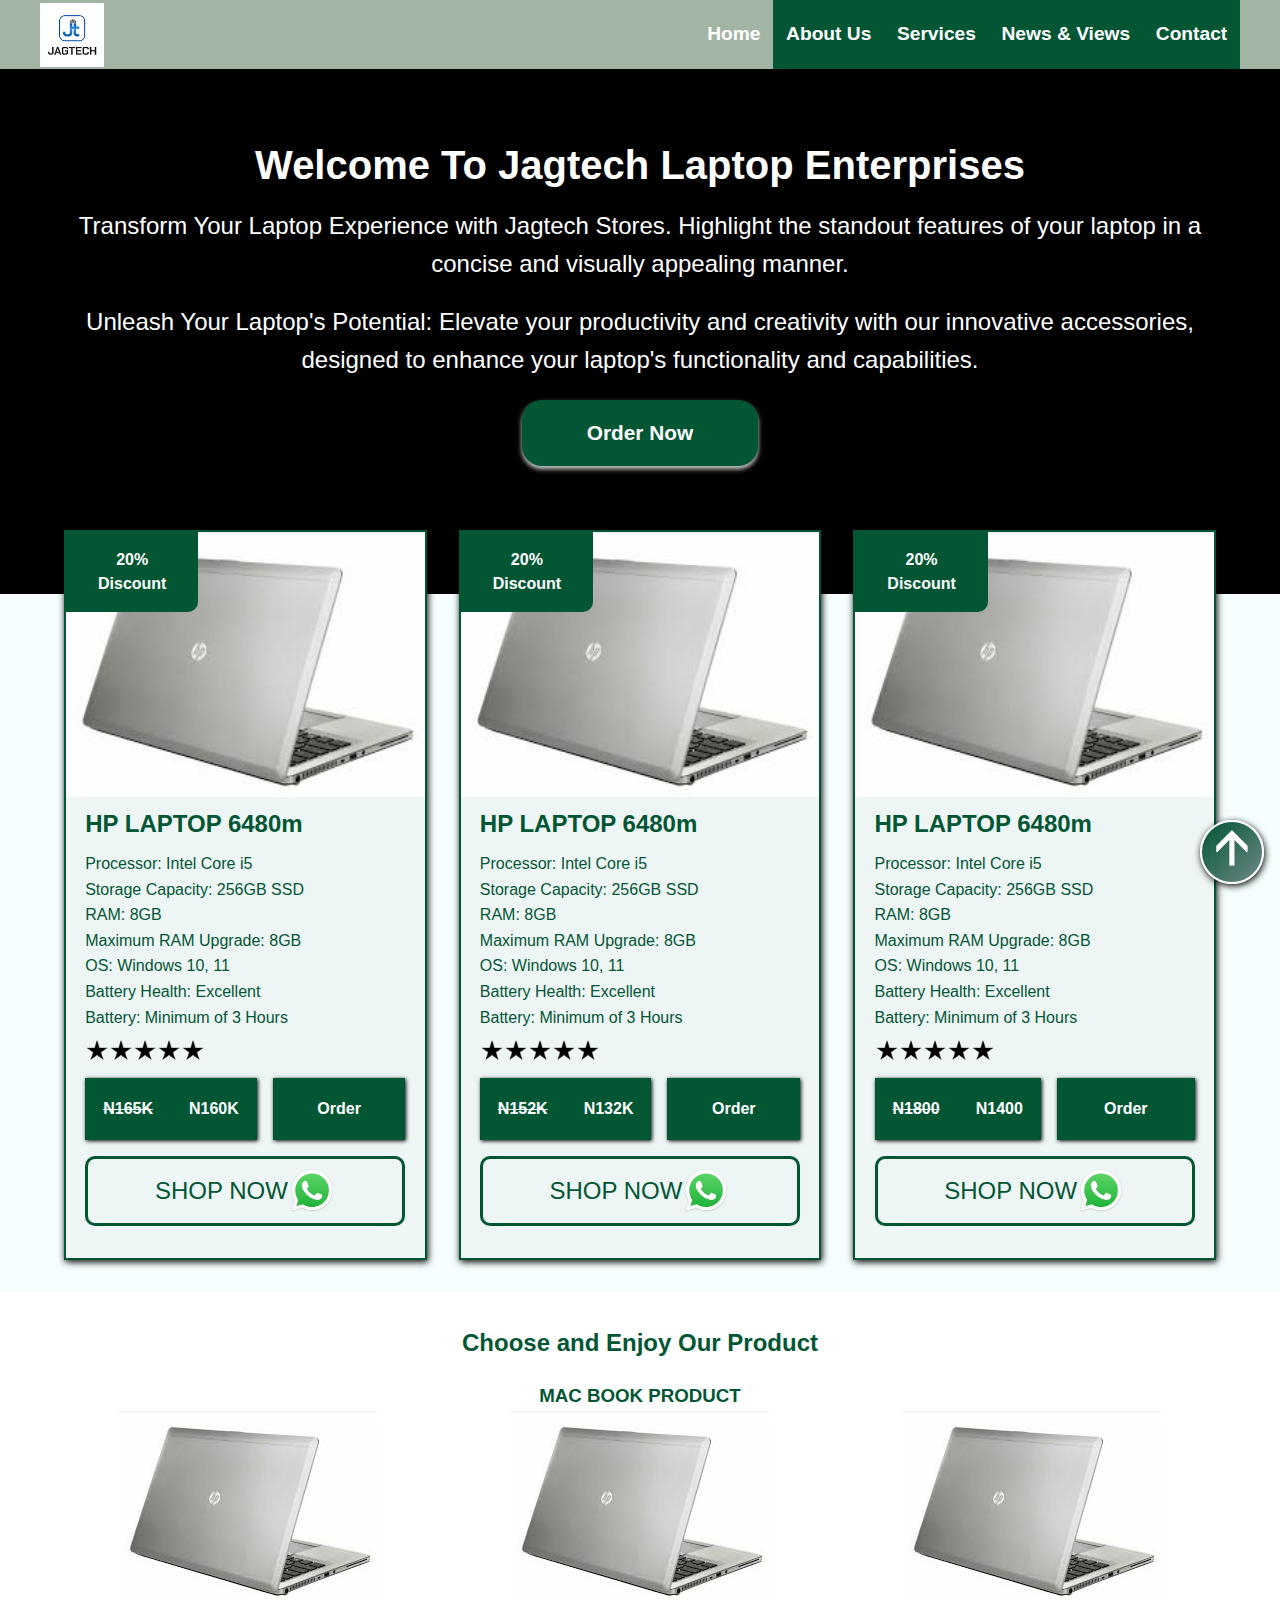
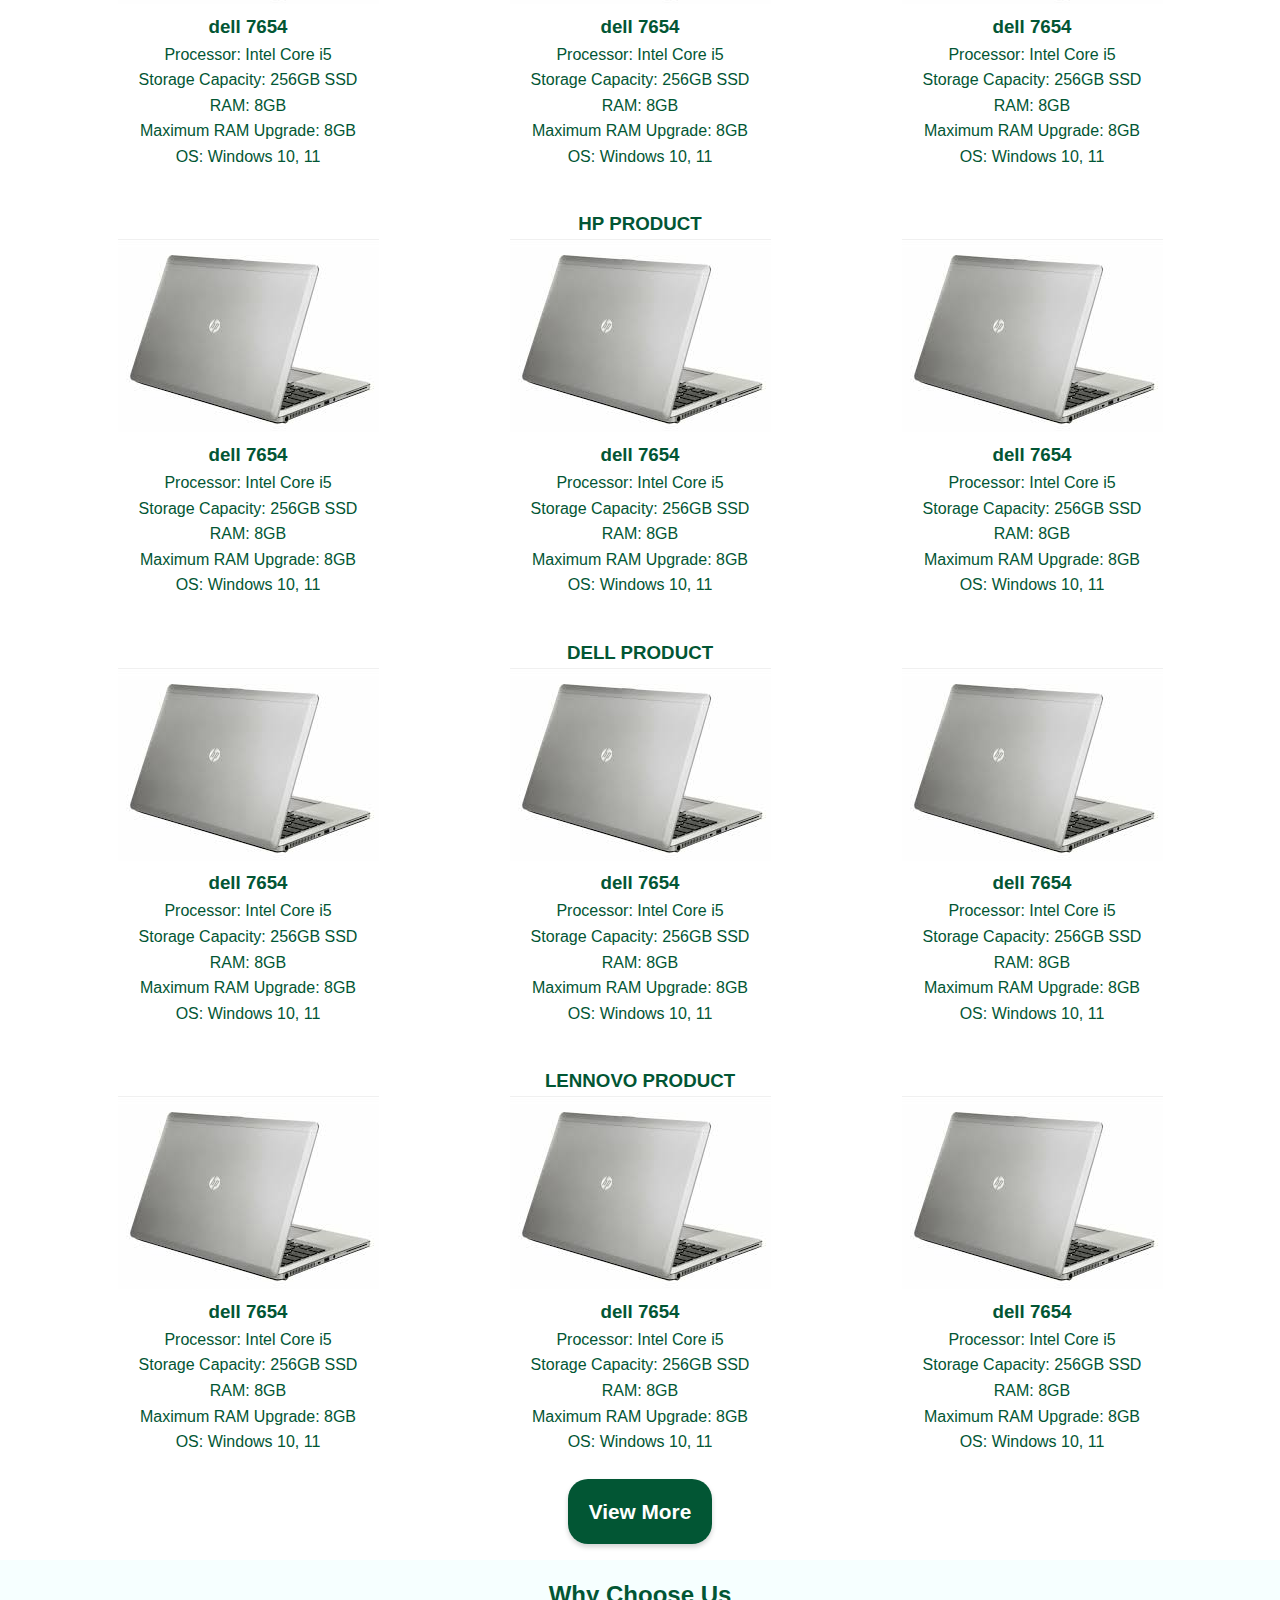
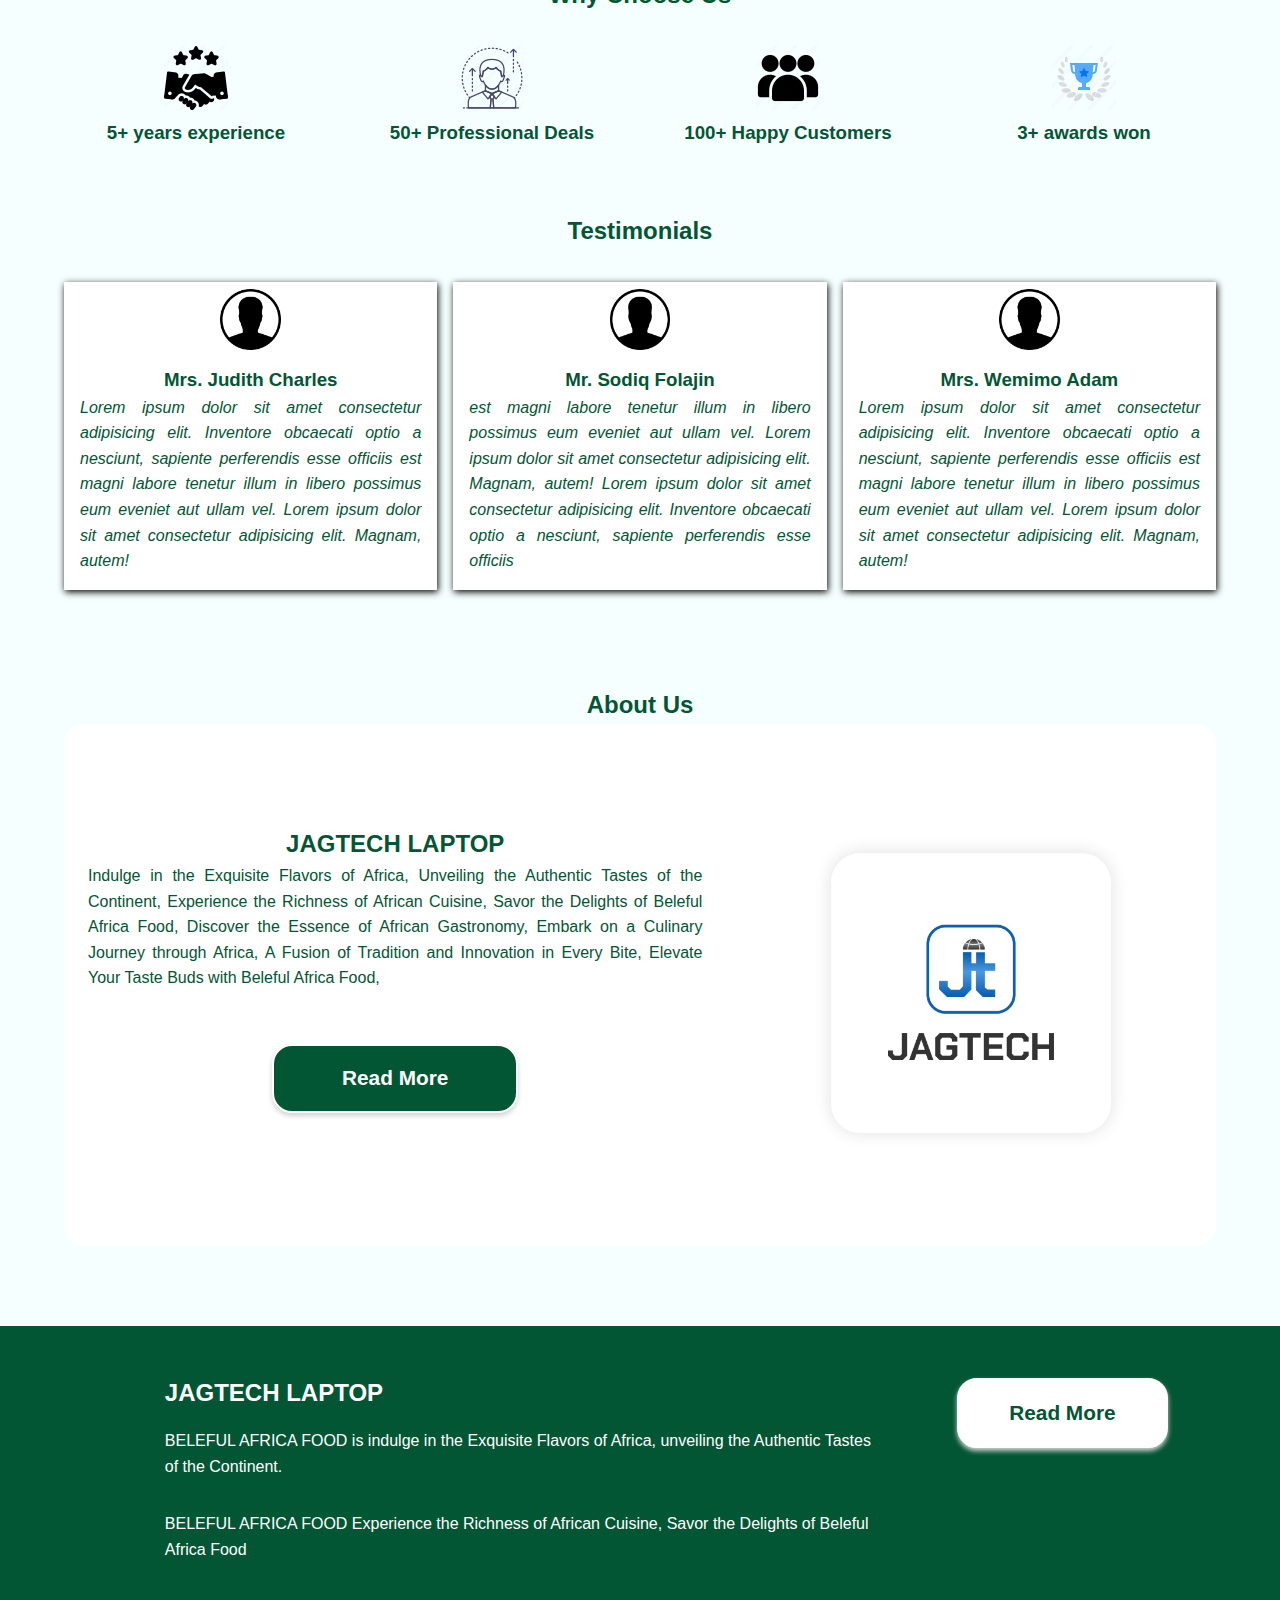
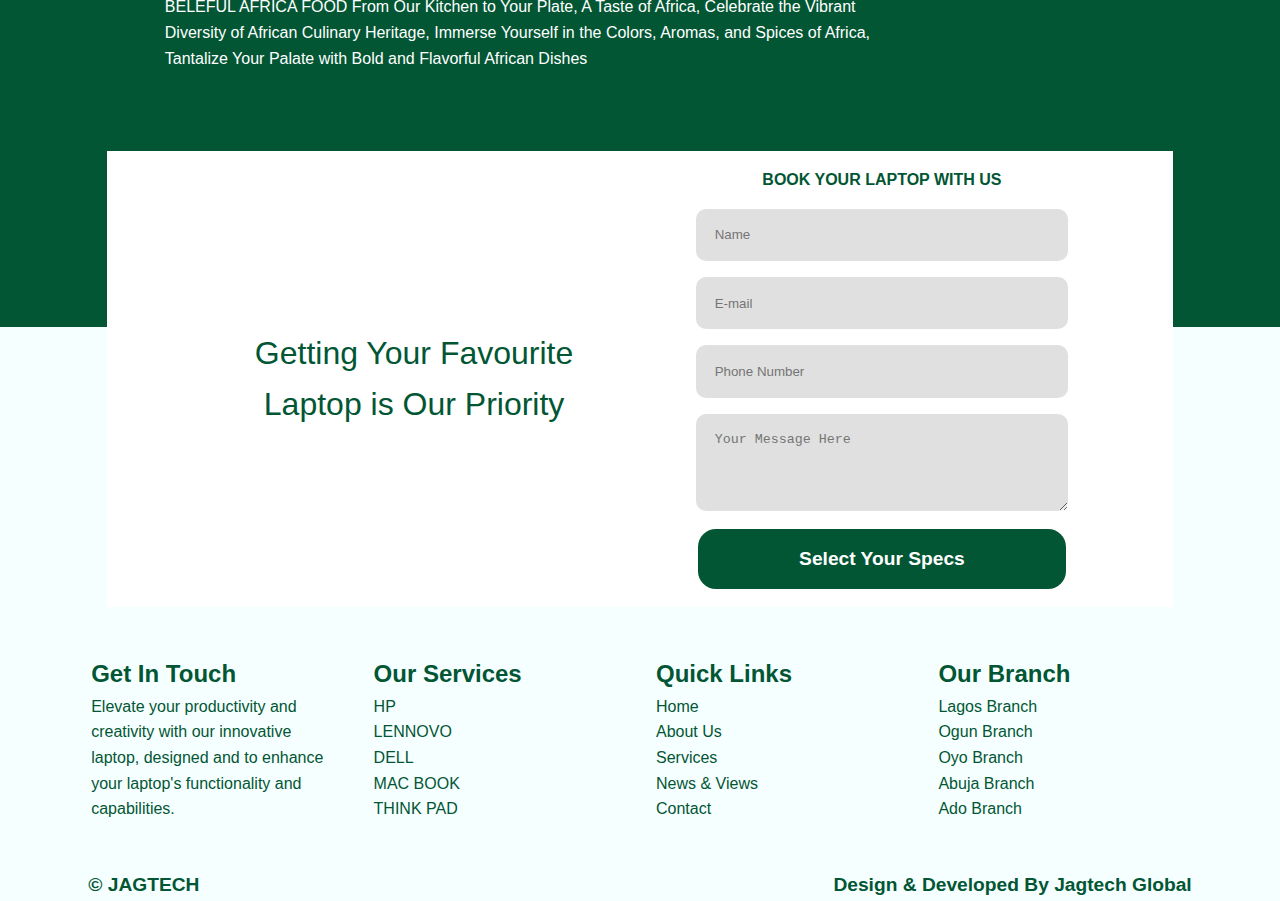
<file: index.html>
<!DOCTYPE html>
<html lang="en">
<head>
    <meta charset="UTF-8">
    <meta http-equiv="X-UA-Compatible" content="IE=edge">
    <meta name="viewport" content="width=device-width, initial-scale=1.0">

    <!-- CSS LINK -->
    <link rel="stylesheet" href="./style.css">

    <title>JAGTECH LAPTOP</title>
</head>
<body>

    <div class="container">

        <!-- HEADER/ NAVIGATION BAR -->
        <div class="background-images">
            <header id="navbar">
                <div class="navbar">
                    <img class="logo" src="./images/jagtech-logo.png" alt="">
                    <img class="menu" id="menu-button" src="./images/icon-menu.svg" alt="">
                    <nav>
                        <ul>
                            <li><a class="home" href="#">Home</a></li>
                            <li class="nav-color"><a class=""href="#about">About Us</a></li>
                            <li class="nav-color"><a class="" href="#our-services">Services</a></li>
                            <li class="nav-color"><a class="" href="news.html">News & Views</a></li>
                            <li class="nav-color"><a class="" href="#contact">Contact</a></li>
                        </ul>
                    </nav>
                </div>
            </header>

            <!-- NAVIGATION -->
            <div class="navigate">
                <img class="close" id="close-button" src="./images/icon-close-3.svg" alt="">

                <ul>
                    <li><a class="home" href="#">Home</a></li>
                    <li class="nav-color"><a class=""href="about.html">About Us</a></li>
                    <li class="nav-color"><a class="" href="service.html">Services</a></li>
                    <li class="nav-color"><a class="" href="news.html">News & Views</a></li>
                    <li class="nav-color"><a class="" href="#contact">Contact</a></li>
                </ul>
            </div>


            <!-- HERO SECTION -->
            <div class="hero-section" id="hero">
                <div class="hero">
                    <div class="hero-content">
                        <h2>Welcome To Jagtech Laptop Enterprises</h2>
                        <p>Transform Your Laptop Experience with <b>Jagtech Stores</b>. Highlight the standout features of your laptop in a concise and visually appealing manner.</p>
                        <p></p>

                        <p>Unleash Your Laptop's Potential: Elevate your productivity and creativity with our innovative accessories, designed to enhance your laptop's functionality and capabilities.</p>
                        
                        <div class="1">
                            <button class="home-contact">Order Now</button>
                        </div>
                    </div>
                </div>
            </div>

            <!-- ORDER NOW -->
            <div class="contactUs hide">
                <h2>BELEFUL AFRICA FOOD</h2>
                <p><b>Order For Your Food Here</b></p>
                <input type="text" placeholder="Name">
                <input type="text" placeholder="Phone Number">
                <input type="text" placeholder="Email">
                <input type="text" placeholder="Address">
    
                <div class="set">
                    <select name="" id="">
                        <option value="">Type of Food</option>
                        <option value="">Rice</option>
                        <option value="">Beans</option>
                        <option value="">Semo</option>
                    </select>
        
                    <select name="" id="">
                        <option value="">Food of your Choice</option>
                        <option value="">Rice</option>
                        <option value="">Beans</option>
                        <option value="">Semo</option>
                    </select>
                </div>
    
                <button class="return">PLACE ORDER</button>
            </div>
        </div>

        

        <!-- SERVICES SECTION -->
        <section class="services-section" id="services-me">
            <div class="services-user">

                <div class="services-offers">

                    <div class="services-offers-1">
                        <div class="services-order">

                            <div class="discount">
                                <h4>20% <br>Discount</h4>
                            </div>

                            <img class="service-food" src="./images/hp-laptop.jpg" alt="image of the food we are">
                            <div class="service-info">
                                <h2 class="">HP LAPTOP 6480m</h2>
                                <p class="">Processor: Intel Core i5</p>
                                <p class="">Storage Capacity: 256GB SSD</p>
                                <p class="">RAM: 8GB</p>
                                <p class="">Maximum RAM Upgrade: 8GB</p>
                                <p class="">OS: Windows 10, 11</p>
                                <p class="">Battery Health: Excellent</p>
                                <p class="">Battery: Minimum of 3 Hours</p>
    
                                <div class="star-box">
                                    <img style="width: 1.5em;" class="star2" src="./images/star3.png" alt="">
                                    <img style="width: 1.5em;" class="star2" src="./images/star3.png" alt="">
                                    <img style="width: 1.5em;" class="star2" src="./images/star3.png" alt="">
                                    <img style="width: 1.5em;" class="star2" src="./images/star3.png" alt="">
                                    <img style="width: 1.5em;" class="star2" src="./images/star3.png" alt="">
                                </div>

                                <div class="order-button">
                                    <div class="price">
                                        <a href="#" class="order-price order-price-1"> N165K</a>
                                        <a href="#" class="order-price"> N160K</a>
                                    </div>
                                     <a href="#hero" class="order-price order-now">Order</a>
                                </div>
                                    
                                <div class="shop-me">
                                    <a href="#hero">SHOP NOW
                                        <img class="whatsapp" src="./images/WhatsApp_icon.png" alt="">
                                    </a>
                                </div>    
                            </div>
                        </div>

                        <div class="services-order">

                            <div class="discount">
                                <h4>20% <br>Discount</h4>
                            </div>

                            <img class="" src="./images/hp-laptop.jpg" alt="image of the food we are">
                            <div class="service-info">
                                <h2 class="">HP LAPTOP 6480m</h2>
                                <p class="">Processor: Intel Core i5</p>
                                <p class="">Storage Capacity: 256GB SSD</p>
                                <p class="">RAM: 8GB</p>
                                <p class="">Maximum RAM Upgrade: 8GB</p>
                                <p class="">OS: Windows 10, 11</p>
                                <p class="">Battery Health: Excellent</p>
                                <p class="">Battery: Minimum of 3 Hours</p>
    
                                <div class="star-box">
                                    <img style="width: 1.5em;" class="star2" src="./images/star3.png" alt="">
                                    <img style="width: 1.5em;" class="star2" src="./images/star3.png" alt="">
                                    <img style="width: 1.5em;" class="star2" src="./images/star3.png" alt="">
                                    <img style="width: 1.5em;" class="star2" src="./images/star3.png" alt="">
                                    <img style="width: 1.5em;" class="star2" src="./images/star3.png" alt="">
                                </div>

                                <div class="order-button">
                                    <div class="price">
                                        <a href="#" class="order-price order-price-1"> N152K</a>
                                        <a href="#" class="order-price"> N132K</a>
                                    </div>
                                     <a href="#hero" class="order-price order-now">Order</a>
                                </div>
                                    
                                <div class="shop-me">
                                    <a href="#hero">SHOP NOW
                                        <img class="whatsapp" src="./images/WhatsApp_icon.png" alt="">
                                    </a>
                                </div>    
                            </div>
                        </div>

                        <div class="services-order bonus-1">

                            <div class="discount">
                                <h4>20% <br>Discount</h4>
                            </div>

                            <img class="service-food" src="./images/hp-laptop.jpg" alt="image of the food we are">
                            <div class="service-info service-food-color">
                                <h2 class="">HP LAPTOP 6480m</h2>
                                <p class="">Processor: Intel Core i5</p>
                                <p class="">Storage Capacity: 256GB SSD</p>
                                <p class="">RAM: 8GB</p>
                                <p class="">Maximum RAM Upgrade: 8GB</p>
                                <p class="">OS: Windows 10, 11</p>
                                <p class="">Battery Health: Excellent</p>
                                <p class="">Battery: Minimum of 3 Hours</p>
    
                                <div class="star-box">
                                    <img style="width: 1.5em;" class="star2" src="./images/star3.png" alt="">
                                    <img style="width: 1.5em;" class="star2" src="./images/star3.png" alt="">
                                    <img style="width: 1.5em;" class="star2" src="./images/star3.png" alt="">
                                    <img style="width: 1.5em;" class="star2" src="./images/star3.png" alt="">
                                    <img style="width: 1.5em;" class="star2" src="./images/star3.png" alt="">
                                </div>

                                <div class="order-button">
                                    <div class="price">
                                        <a href="#" class="order-price order-price-1"> N1800</a>
                                        <a href="#" class="order-price"> N1400</a>
                                    </div>
                                     <a href="#hero" class="order-price order-now">Order</a>
                                </div>
                                    
                                <div class="shop-me">
                                    <a href="#hero">SHOP NOW
                                        <img class="whatsapp" src="./images/WhatsApp_icon.png" alt="">
                                    </a>
                                </div>    
                            </div>
                        </div>

                        <div class="services-order">

                            <div class="discount">
                                <h4>20% <br>Discount</h4>
                            </div>

                            <img class="service-food" src="./images/hp-laptop.jpg" alt="image of the food we are">
                            <div class="service-info service-food-color">
                                <h2 class="">HP LAPTOP 6480m</h2>
                                <p class="">Processor: Intel Core i5</p>
                                <p class="">Storage Capacity: 256GB SSD</p>
                                <p class="">RAM: 8GB</p>
                                <p class="">Maximum RAM Upgrade: 8GB</p>
                                <p class="">OS: Windows 10, 11</p>
                                <p class="">Battery Health: Excellent</p>
                                <p class="">Battery: Minimum of 3 Hours</p>
    
                                <div class="star-box">
                                    <img style="width: 1.5em;" class="star2" src="./images/star3.png" alt="">
                                    <img style="width: 1.5em;" class="star2" src="./images/star3.png" alt="">
                                    <img style="width: 1.5em;" class="star2" src="./images/star3.png" alt="">
                                    <img style="width: 1.5em;" class="star2" src="./images/star3.png" alt="">
                                    <img style="width: 1.5em;" class="star2" src="./images/star3.png" alt="">
                                </div>

                                <div class="order-button">
                                    <div class="price">
                                        <a href="#" class="order-price order-price-1"> N1800</a>
                                        <a href="#" class="order-price"> N1400</a>
                                    </div>
                                     <a href="#hero" class="order-price order-now">Order</a>
                                </div>
                                    
                                <div class="shop-me">
                                    <a href="#hero">SHOP NOW
                                        <img class="whatsapp" src="./images/WhatsApp_icon.png" alt="">
                                    </a>
                                </div>    
                            </div>
                        </div>
                    </div>
                </div>
            </div>
        </section>

        <!-- JUST KEY IN -->

        <!-- CHOOSE SECTION -->
        <section class="choose">

            <h2>Choose and Enjoy Our Product</h2>

            <div class="each-product" id="our-services">
                <h3 class="choose-product">MAC BOOK PRODUCT</h3>
                <div class="choose-food">
                    <div class="laptop-select">
                        <img class="laptop-product" src="./images/hp-laptop.jpg" alt="">
                        <h3>dell 7654</h3>
                        <p>Processor: Intel Core i5</p>
                        <p class="">Storage Capacity: 256GB SSD</p>
                        <p class="">RAM: 8GB</p>
                        <p class="">Maximum RAM Upgrade: 8GB</p>
                        <p class="">OS: Windows 10, 11</p>
                    </div>

                    <div class="laptop-select">
                        <img class="laptop-product" src="./images/hp-laptop.jpg" alt="">
                        <h3>dell 7654</h3>
                        <p>Processor: Intel Core i5</p>
                        <p class="">Storage Capacity: 256GB SSD</p>
                        <p class="">RAM: 8GB</p>
                        <p class="">Maximum RAM Upgrade: 8GB</p>
                        <p class="">OS: Windows 10, 11</p>
                    </div>

                    <div class="laptop-select">
                        <img class="laptop-product" src="./images/hp-laptop.jpg" alt="">
                        <h3>dell 7654</h3>
                        <p>Processor: Intel Core i5</p>
                        <p class="">Storage Capacity: 256GB SSD</p>
                        <p class="">RAM: 8GB</p>
                        <p class="">Maximum RAM Upgrade: 8GB</p>
                        <p class="">OS: Windows 10, 11</p>
                    </div>

                    <div class="laptop-select bonus">
                        <img class="laptop-product" src="./images/hp-laptop.jpg" alt="">
                        <h3>dell 7654</h3>
                        <p>Processor: Intel Core i5</p>
                        <p class="">Storage Capacity: 256GB SSD</p>
                        <p class="">RAM: 8GB</p>
                        <p class="">Maximum RAM Upgrade: 8GB</p>
                        <p class="">OS: Windows 10, 11</p>
                    </div>
                </div>
            </div>


            <div class="each-product">
                <h3>HP PRODUCT</h3>
                <div class="choose-food">
                    <div class="laptop-select">
                        <img class="laptop-product" src="./images/hp-laptop.jpg" alt="">
                        <h3>dell 7654</h3>
                        <p>Processor: Intel Core i5</p>
                        <p class="">Storage Capacity: 256GB SSD</p>
                        <p class="">RAM: 8GB</p>
                        <p class="">Maximum RAM Upgrade: 8GB</p>
                        <p class="">OS: Windows 10, 11</p>
                    </div>

                    <div class="laptop-select">
                        <img class="laptop-product" src="./images/hp-laptop.jpg" alt="">
                        <h3>dell 7654</h3>
                        <p>Processor: Intel Core i5</p>
                        <p class="">Storage Capacity: 256GB SSD</p>
                        <p class="">RAM: 8GB</p>
                        <p class="">Maximum RAM Upgrade: 8GB</p>
                        <p class="">OS: Windows 10, 11</p>
                    </div>

                    <div class="laptop-select">
                        <img class="laptop-product" src="./images/hp-laptop.jpg" alt="">
                        <h3>dell 7654</h3>
                        <p>Processor: Intel Core i5</p>
                        <p class="">Storage Capacity: 256GB SSD</p>
                        <p class="">RAM: 8GB</p>
                        <p class="">Maximum RAM Upgrade: 8GB</p>
                        <p class="">OS: Windows 10, 11</p>
                    </div>

                    <div class="laptop-select bonus">
                        <img class="laptop-product" src="./images/hp-laptop.jpg" alt="">
                        <h3>dell 7654</h3>
                        <p>Processor: Intel Core i5</p>
                        <p class="">Storage Capacity: 256GB SSD</p>
                        <p class="">RAM: 8GB</p>
                        <p class="">Maximum RAM Upgrade: 8GB</p>
                        <p class="">OS: Windows 10, 11</p>
                    </div>
                </div>
            </div>

            <div class="each-product">
                <h3>DELL PRODUCT</h3>
                <div class="choose-food">
                    <div class="laptop-select">
                        <img class="laptop-product" src="./images/hp-laptop.jpg" alt="">
                        <h3>dell 7654</h3>
                        <p>Processor: Intel Core i5</p>
                        <p class="">Storage Capacity: 256GB SSD</p>
                        <p class="">RAM: 8GB</p>
                        <p class="">Maximum RAM Upgrade: 8GB</p>
                        <p class="">OS: Windows 10, 11</p>
                    </div>

                    <div class="laptop-select">
                        <img class="laptop-product" src="./images/hp-laptop.jpg" alt="">
                        <h3>dell 7654</h3>
                        <p>Processor: Intel Core i5</p>
                        <p class="">Storage Capacity: 256GB SSD</p>
                        <p class="">RAM: 8GB</p>
                        <p class="">Maximum RAM Upgrade: 8GB</p>
                        <p class="">OS: Windows 10, 11</p>
                    </div>

                    <div class="laptop-select">
                        <img class="laptop-product" src="./images/hp-laptop.jpg" alt="">
                        <h3>dell 7654</h3>
                        <p>Processor: Intel Core i5</p>
                        <p class="">Storage Capacity: 256GB SSD</p>
                        <p class="">RAM: 8GB</p>
                        <p class="">Maximum RAM Upgrade: 8GB</p>
                        <p class="">OS: Windows 10, 11</p>
                    </div>

                    <div class="laptop-select bonus">
                        <img class="laptop-product" src="./images/hp-laptop.jpg" alt="">
                        <h3>dell 7654</h3>
                        <p>Processor: Intel Core i5</p>
                        <p class="">Storage Capacity: 256GB SSD</p>
                        <p class="">RAM: 8GB</p>
                        <p class="">Maximum RAM Upgrade: 8GB</p>
                        <p class="">OS: Windows 10, 11</p>
                    </div>
                </div>
            </div>

            <div class="each-product">
                <h3>LENNOVO PRODUCT</h3>
                <div class="choose-food">
                    <div class="laptop-select">
                        <img class="laptop-product" src="./images/hp-laptop.jpg" alt="">
                        <h3>dell 7654</h3>
                        <p>Processor: Intel Core i5</p>
                        <p class="">Storage Capacity: 256GB SSD</p>
                        <p class="">RAM: 8GB</p>
                        <p class="">Maximum RAM Upgrade: 8GB</p>
                        <p class="">OS: Windows 10, 11</p>
                    </div>

                    <div class="laptop-select">
                        <img class="laptop-product" src="./images/hp-laptop.jpg" alt="">
                        <h3>dell 7654</h3>
                        <p>Processor: Intel Core i5</p>
                        <p class="">Storage Capacity: 256GB SSD</p>
                        <p class="">RAM: 8GB</p>
                        <p class="">Maximum RAM Upgrade: 8GB</p>
                        <p class="">OS: Windows 10, 11</p>
                    </div>

                    <div class="laptop-select">
                        <img class="laptop-product" src="./images/hp-laptop.jpg" alt="">
                        <h3>dell 7654</h3>
                        <p>Processor: Intel Core i5</p>
                        <p class="">Storage Capacity: 256GB SSD</p>
                        <p class="">RAM: 8GB</p>
                        <p class="">Maximum RAM Upgrade: 8GB</p>
                        <p class="">OS: Windows 10, 11</p>
                    </div>

                    <div class="laptop-select bonus">
                        <img class="laptop-product" src="./images/hp-laptop.jpg" alt="">
                        <h3>dell 7654</h3>
                        <p>Processor: Intel Core i5</p>
                        <p class="">Storage Capacity: 256GB SSD</p>
                        <p class="">RAM: 8GB</p>
                        <p class="">Maximum RAM Upgrade: 8GB</p>
                        <p class="">OS: Windows 10, 11</p>
                    </div>
                </div>
            </div>

            <div class="">
                <a href="service.html" class="home-contact">View More</a>
            </div>
        </section>



        <!-- CHOOSING SECTION -->
        <section class="choosing-section" id="services-me">

            <h2>Why Choose Us</h2>

            <div class="choosing-image-box">
                <div class="">
                    <img class="choose-image" src="./images/experience.png" alt="image of the food we are">
                    <h3>5+ years experience</h3>
                </div>

                <div class="">
                    <img class="choose-image" src="./images/prof chef.png" alt="image of the food we are">
                    <h3>50+ Professional Deals</h3>
                </div>

                <div class="">
                    <img class="choose-image" src="./images/customers1.png" alt="image of the food we are">
                    <h3>100+ Happy Customers</h3>
                </div>

                <div class="">
                    <img class="choose-image" src="./images/awards-1.png" alt="image of the food we are">
                    <h3>3+ awards won</h3>
                </div>
            </div>
        </section>



         <!-- NEWS AND VIEWS SECTION -->
        <!-- <section class="choosing-section" id="">
            <h2 class="">Latest News</h2>
            
            <div class="latest-news">
                <div class="latest-food">
                    <img class="house-image" src="./images/house1.jpg" alt="">
                    <h3>Lagos Branch A</h3>
                    <p>Africa's food branch shows immense potential for growth and development. The continent is rich in diverse agricultural resources and has the ability to feed its population and even contribute to global food production.</p>
                </div>

                <div class="latest-food">
                    <img class="house-image" src="./images/house2.jpg" alt="">
                    <h3>Lagos Branch B</h3>
                    <p>However, challenges such as limited infrastructure, climate change, and political instability have hindered the full realization of Africa's food branch. Efforts should be made to address these issues and create a conducive environment for sustainable agricultural practices.A comment about our restaurant</p>
                </div>


                <div class="latest-food">
                    <img class="house-image" src="./images/house1.jpg" alt="">
                    <h3>Kwara Branch</h3>
                    <p>There are numerous opportunities for innovation and entrepreneurship in Africa's food sector. From value-added processing to agri-tech solutions, the continent has the potential to become a hub for agricultural advancements and create employment opportunities for its growing youth population.</p>
                </div>


                <div class="latest-food">
                    <img class="house-image" src="./images/house2.jpg" alt="">
                    <h3>Oyo Branch</h3>
                    <p>Local and indigenous food production should be prioritized to ensure food security and preserve traditional knowledge and practices. Promoting sustainable farming methods, supporting small-scale farmers, and investing in agricultural research and development are crucial steps in this direction.</p>
                </div>


                <div class="latest-food">
                    <img class="house-image" src="./images/house1.jpg" alt="">
                    <h3>Osun Branch</h3>
                    <p>Africa's food branch can play a significant role in reducing poverty and improving livelihoods across the continent. By empowering farmers, promoting fair trade practices, and strengthening market linkages, it is possible to create a more inclusive and equitable food system.</p>
                </div>


                <div class="latest-food">
                    <img class="house-image" src="./images/house2.jpg" alt="">
                    <h3>Ogun Branch</h3>
                    <p>Collaboration between African countries and international partners is essential for unlocking the full potential of Africa's food branch. By sharing knowledge, expertise, and resources, we can address common challenges and work towards achieving a sustainable and prosperous food future for Africa.</p>
                </div>
            </div>
        </section> -->


         <!-- TESTIMONIALS SECTION -->
         <section class="choosing-section" id="">
            <h2 class="">Testimonials</h2>
            
            <div class="testimonial-secs">
                <div class="testimonials">
                    <img class="testimonial-img" src="./images/testimonials.png" alt="">
                    <h3>Mrs. Judith Charles</h3>
                    <p>Lorem ipsum dolor sit amet consectetur adipisicing elit. Inventore obcaecati optio a nesciunt, sapiente perferendis esse officiis est magni labore tenetur illum in libero possimus eum eveniet aut ullam vel. Lorem ipsum dolor sit amet consectetur adipisicing elit. Magnam, autem!</p>
                </div>

                <div class="testimonials">
                    <img class="testimonial-img" src="./images/testimonials.png" alt="">
                    <h3>Mr. Sodiq Folajin</h3>
                    <p>est magni labore tenetur illum in libero possimus eum eveniet aut ullam vel. Lorem ipsum dolor sit amet consectetur adipisicing elit. Magnam, autem! Lorem ipsum dolor sit amet consectetur adipisicing elit. Inventore obcaecati optio a nesciunt, sapiente perferendis esse officiis</p>
                </div>

                <div class="testimonials">
                    <img class="testimonial-img" src="./images/testimonials.png" alt="">
                    <h3>Mrs. Wemimo Adam</h3>
                    <p>Lorem ipsum dolor sit amet consectetur adipisicing elit. Inventore obcaecati optio a nesciunt, sapiente perferendis esse officiis est magni labore tenetur illum in libero possimus eum eveniet aut ullam vel. Lorem ipsum dolor sit amet consectetur adipisicing elit. Magnam, autem!</p>
                </div>

            </div>
        </section>


        <!-- ABOUT SECTION -->
        <section class="choosing-section">
            <div id="about" class="about">
                <h2 class="">About Us</h2>

                <div class="about-product">
                    <div class="about-content">
                        <h2>JAGTECH LAPTOP</h2>
                        <p class="about-paragraph">Indulge in the Exquisite Flavors of Africa, Unveiling the Authentic Tastes of the Continent, Experience the Richness of African Cuisine, Savor the Delights of Beleful Africa Food, Discover the Essence of African Gastronomy, Embark on a Culinary Journey through Africa, A Fusion of Tradition and Innovation in Every Bite, Elevate Your Taste Buds with Beleful Africa Food, </p>
                        <button class="home-contact features-button about-button">Read More</button>
                    </div>

                    <img class="about-img" src="./images/JAGTECH LOGO .jpg" alt="">
                </div>
            </div>
        </section>


        <!-- BOTTOM FEATURES SECTION -->
        <section class="bottom-features bottom-features-1">
            <div id="about" class="about">
                <div class="features-bottom">
                    <div class="about-content">
                        <h2>JAGTECH LAPTOP</h2>
                        <p class="">BELEFUL AFRICA FOOD is indulge in the Exquisite Flavors of Africa, unveiling the Authentic Tastes of the Continent.</p>
                        <p class="">BELEFUL AFRICA FOOD Experience the Richness of African Cuisine, Savor the Delights of Beleful Africa Food</p>
                        <p class="">BELEFUL AFRICA FOOD From Our Kitchen to Your Plate, A Taste of Africa, Celebrate the Vibrant Diversity of African Culinary Heritage, Immerse Yourself in the Colors, Aromas, and Spices of Africa, Tantalize Your Palate with Bold and Flavorful African Dishes</p>
                    </div>
                    <!-- <a class="about-button" href="./about.html">Read more</a> -->
                    <button class="home-contact features-button">Read More</button>
                </div>
            </div>
        </section>

        <!-- CALL TO ACTION SECTION -->
        <section id="contact" class="contact">
            <div class="contact-us">
                <h2>Getting Your Favourite Laptop is Our Priority</h2>

                <div class="appointment-form">
                    <!-- <h3 style="color: #025634">Reserved Laptop</h3> -->
                    <h1 style="color: #025634">BOOK YOUR LAPTOP WITH US</h1>

                    <form action="" method="get">
                        <input class="users-only" type="text" placeholder="Name">
                        <input class="users-only" type="text" placeholder="E-mail">
                        <input class="users-only" type="text" placeholder="Phone Number">
                        <textarea class="users-only" name="" id="" cols="10" rows="4" placeholder="Your Message Here"></textarea>
                        <button class="users-submit">Select Your Specs</button>
                    </form>
                </div>
            </div>
        </section>


        <!-- FOOTER SECTION -->
        <section class="bottom">
            <div class="get-in-touch">
                <div class="add">
                    <h2>Get In Touch</h2>
                    <p>Elevate your productivity and creativity with our innovative laptop, designed and to enhance your laptop's functionality and capabilities.</p>
                </div>
                
                <div class="add">
                    <h2>Our Services</h2>
                    <p>HP</p>
                    <p>LENNOVO</p>
                    <p>DELL</p>
                    <p>MAC BOOK</p>
                    <p>THINK PAD</p>
                </div>

                <div class="add">
                    <h2>Quick Links</h2>
                    <ul class="quick">
                        <li><a href="#navbar">Home</a></li>
                        <li><a href="#navbar">About Us</a></li>
                        <li><a href="#navbar">Services</a></li>
                        <li><a href="#navbar">News & Views</a></li>
                        <li><a href="#navbar">Contact</a></li>
                     </ul>
                </div>

                <div class="add">
                    <h2>Our Branch</h2>
                    <p>Lagos Branch</p>
                    <p>Ogun Branch</p>
                    <p>Oyo Branch</p>
                    <p>Abuja Branch</p>
                    <p>Ado Branch</p>
                </div>
            </div>
        </section>

        <!-- FOOTER LINK -->
        <footer>
            <p>&COPY; JAGTECH</p>
            <p>Design & Developed By Jagtech Global</p>
        </footer>

        <!-- SCROLLING BALL -->
            <div class="move">
                <a href="#navbar">
                    <img class="arrow-up" src="./images/up-arrow.png" alt="">
                </a>
            </div>
    </div>

    <script src="index.js"></script>
</body>
</html>
</file>
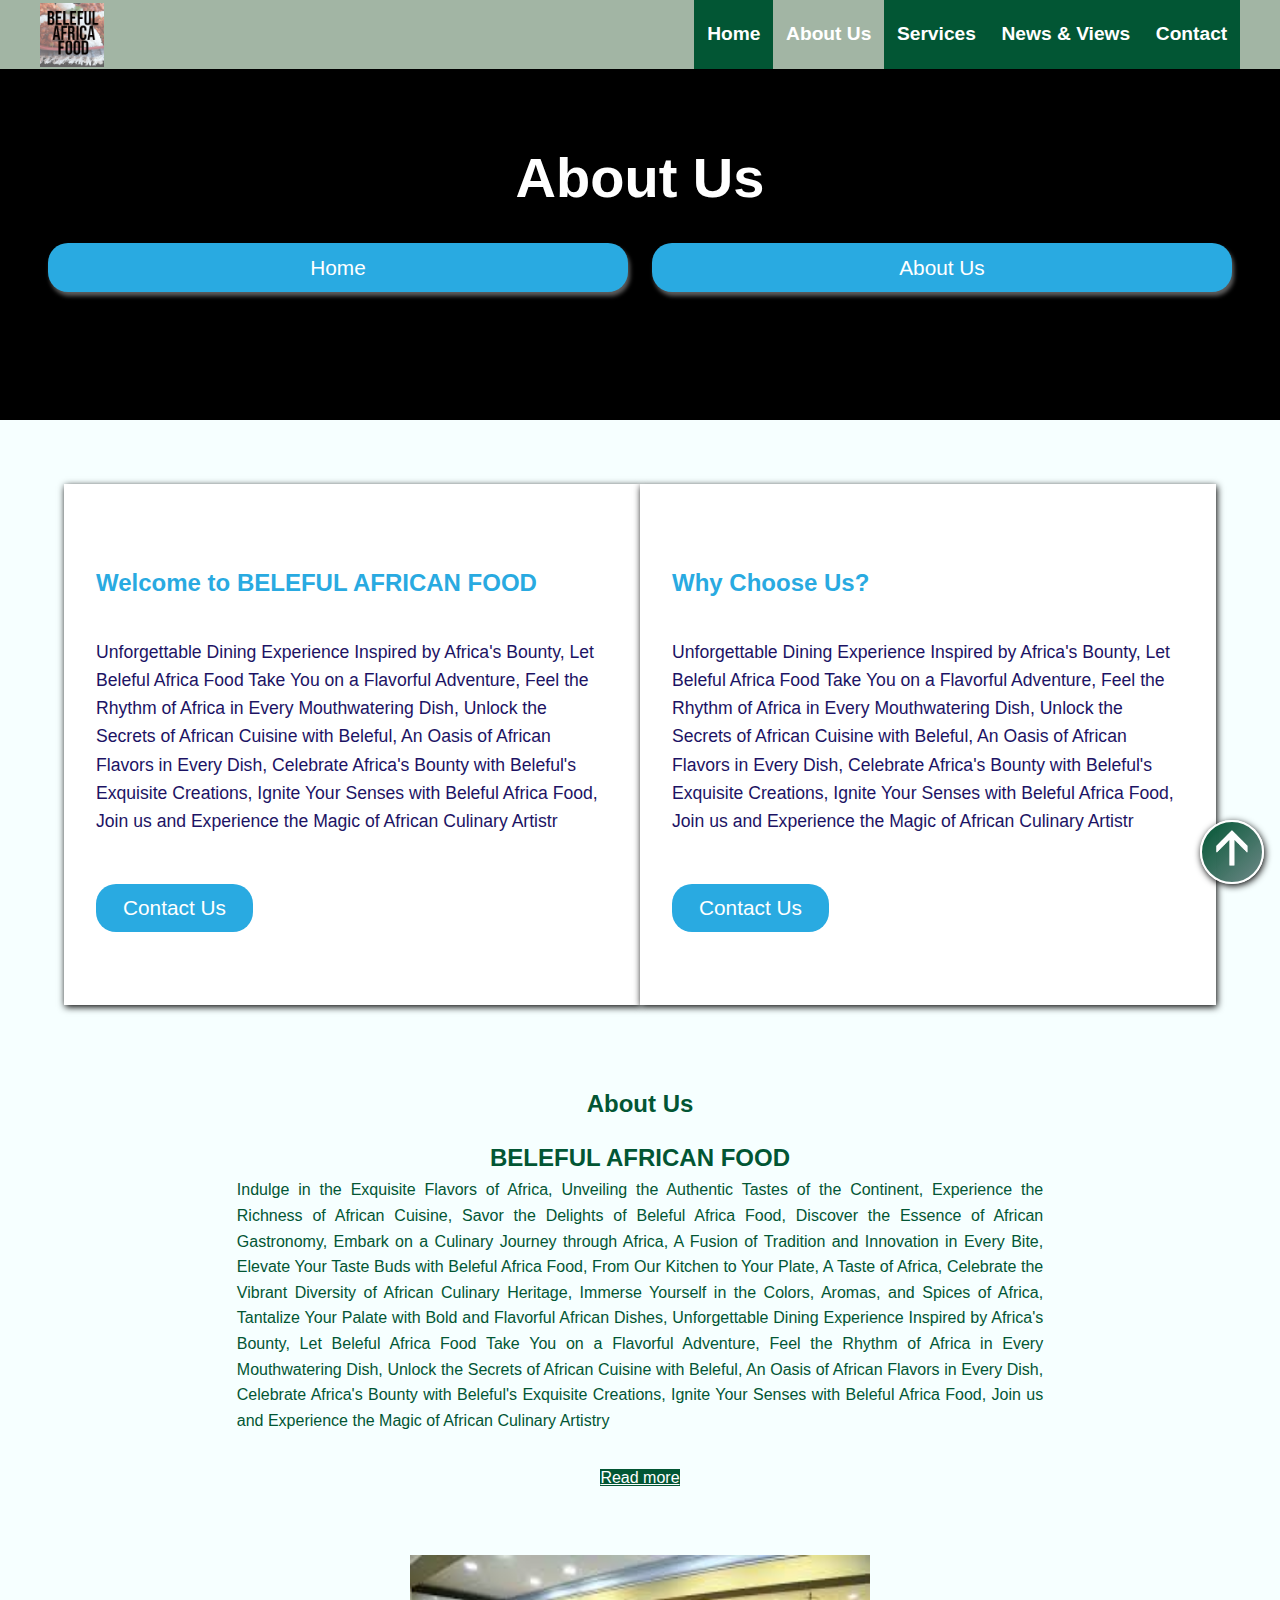
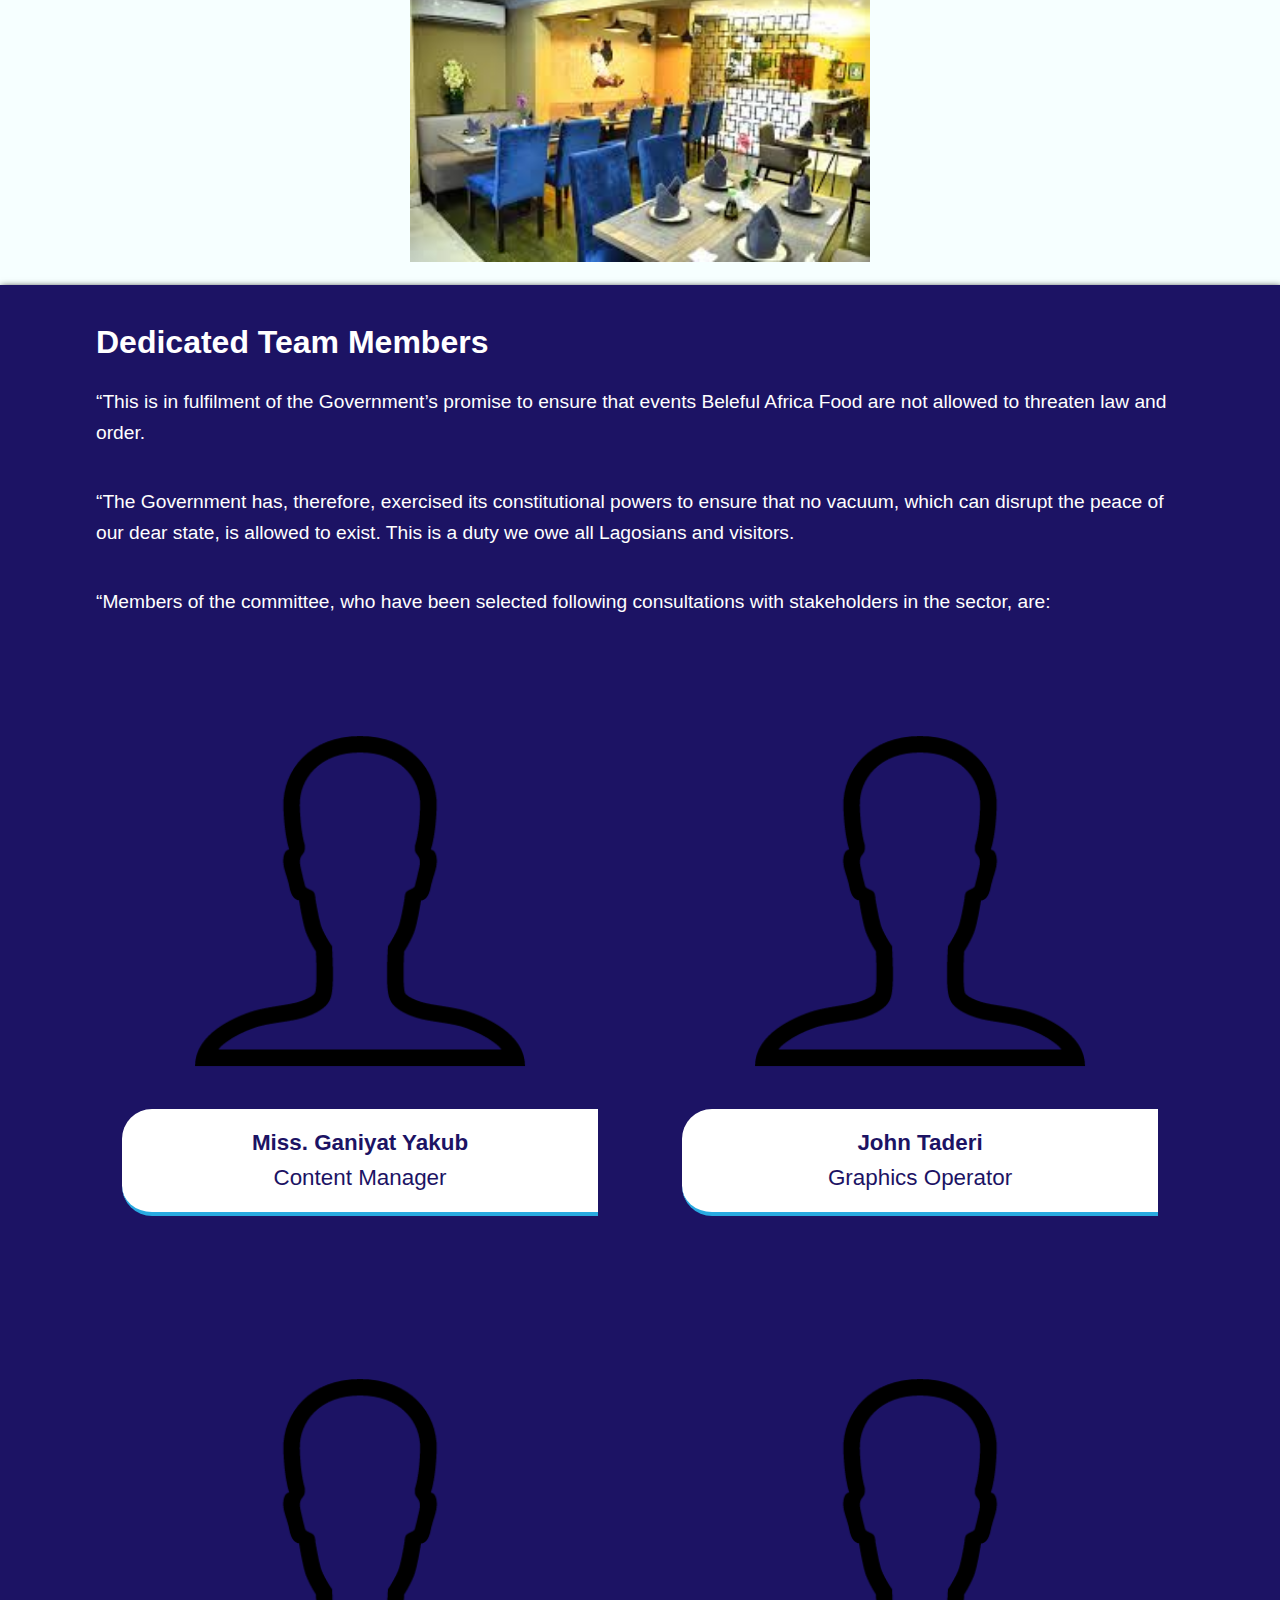
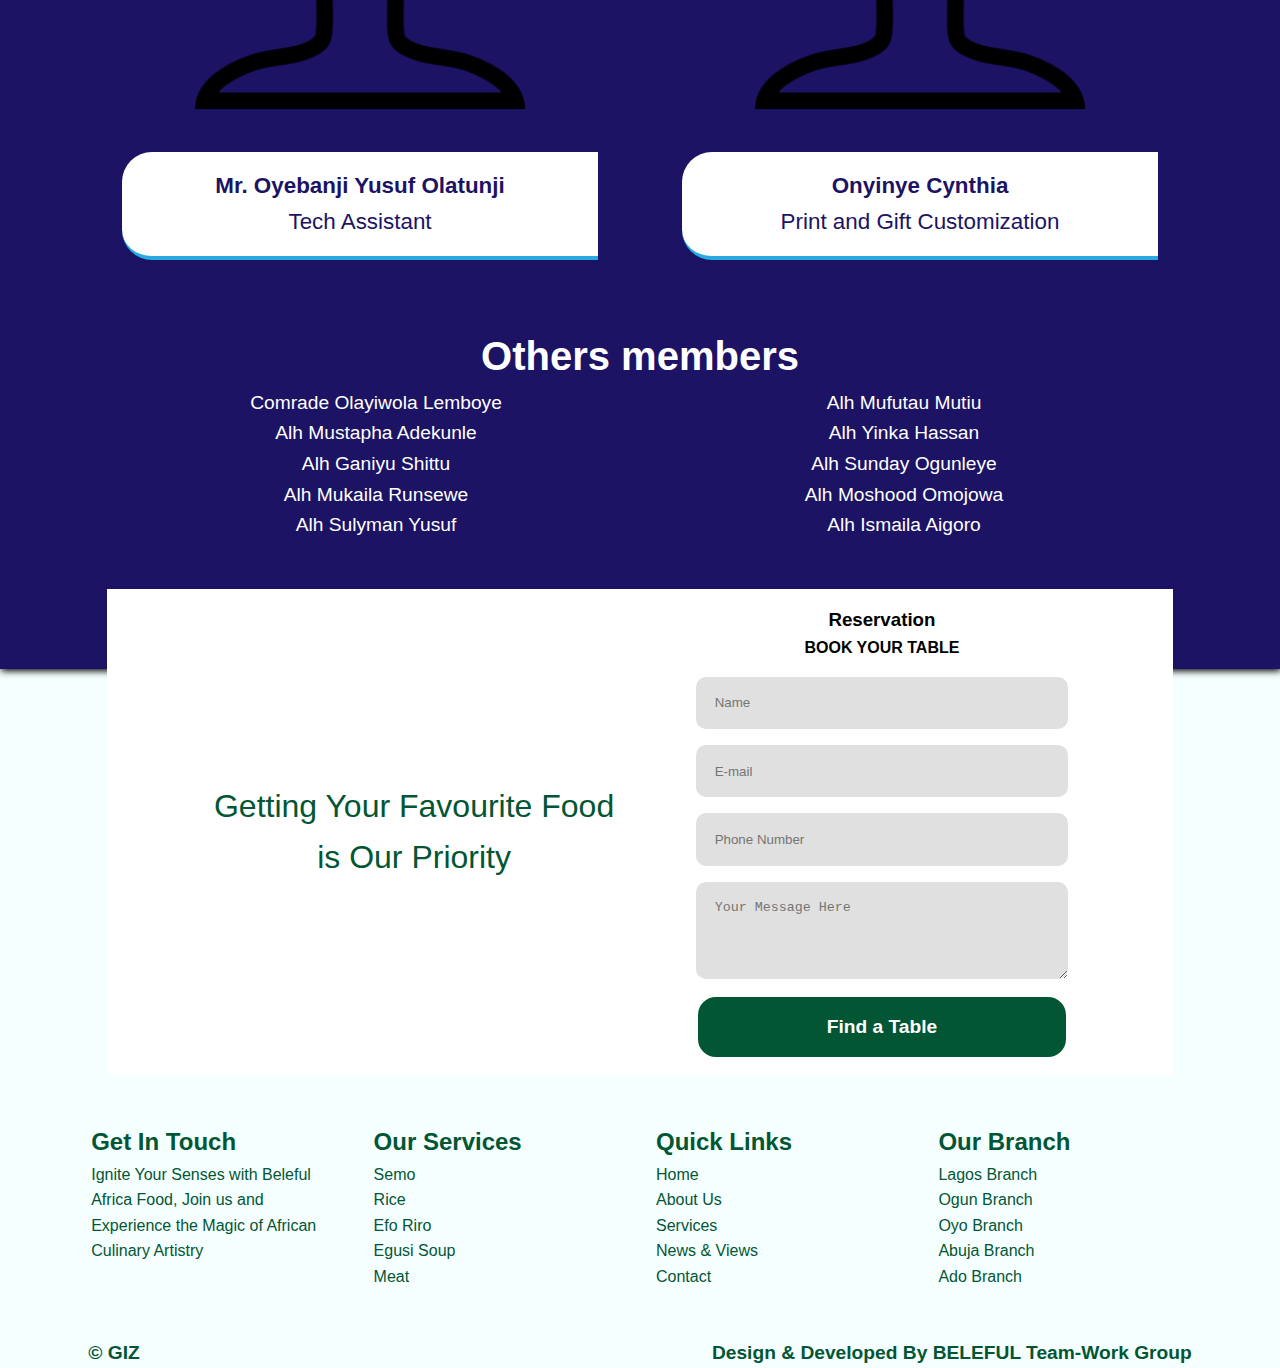
<file: about.html>
<!DOCTYPE html>
<html lang="en">
<head>
    <meta charset="UTF-8">
    <meta http-equiv="X-UA-Compatible" content="IE=edge">
    <meta name="viewport" content="width=device-width, initial-scale=1.0">

    <link rel="stylesheet" href="./style.css">
    <link rel="stylesheet" href="./about.css">
    <link rel="icon" href="./images/project-image.png">
    <title>BELEFUL RESTAURANT</title>
</head>
<body>
    <div class="container">
        <div class="background-images">

            <!-- NAVIGATION BAR -->
            <header id="navbar">
                <div class="navbar">
                    <img class="logo" src="./images/project-image.png" alt="">
                    <img class="menu" src="./images/icon-menu.svg" alt="">
                    <nav>
                        <ul>
                            <li class="nav-color"><a class="" href="index.html">Home</a></li>
                        <li><a href="about.html">About Us</a></li>
                        <li class="nav-color"><a class="" href="service.html">Services</a></li>
                        <li class="nav-color"><a class="" href="news.html">News & Views</a></li>
                        <li class="nav-color"><a class="" href="#contact">Contact</a></li>
                        </ul>
                    </nav>
                </div>
            </header>

            <!-- NAVIGATION -->
            <div class="navigate">
                <img class="close" id="close-button" src="./images/icon-close-3.svg" alt="">

                <ul>
                    <li><a class="home" href="#">Home</a></li>
                    <li class="nav-color"><a class=""href="about.html">About Us</a></li>
                    <li class="nav-color"><a class="" href="service.html">Services</a></li>
                    <li class="nav-color"><a class="" href="news.html">News & Views</a></li>
                    <li class="nav-color"><a class="" href="#contact">Contact</a></li>
                </ul>
            </div>

            <!-- HERO SECTION -->
            <div class="hero-section">
                <div class="hero">
                    <div class="hero-content">
                        <h2 class="about-about">About Us</h2>
                        <div class="buttom-me">
                            <button>Home</button>
                            <button>About Us</button>
                        </div>
                    </div>
                </div>
            </div>
        </div>

        <!-- WELCOME SECTION -->
        <section class="welcome-section">
            <div class="welcome-to-us">
                <div class="welcome-content">
                    <h2>Welcome to BELEFUL AFRICAN FOOD</h2>
                    <p>Unforgettable Dining Experience Inspired by Africa's Bounty, Let Beleful Africa Food Take You on a Flavorful Adventure, Feel the Rhythm of Africa in Every Mouthwatering Dish, Unlock the Secrets of African Cuisine with Beleful, An Oasis of African Flavors in Every Dish, Celebrate Africa's Bounty with Beleful's Exquisite Creations, Ignite Your Senses with Beleful Africa Food, Join us and Experience the Magic of African Culinary Artistr</p>
                    <a href="#">Contact Us</a>
                    
                </div>
                <div class="welcome-content">
                    <h2>Why Choose Us?</h2>
                    <p>Unforgettable Dining Experience Inspired by Africa's Bounty, Let Beleful Africa Food Take You on a Flavorful Adventure, Feel the Rhythm of Africa in Every Mouthwatering Dish, Unlock the Secrets of African Cuisine with Beleful, An Oasis of African Flavors in Every Dish, Celebrate Africa's Bounty with Beleful's Exquisite Creations, Ignite Your Senses with Beleful Africa Food, Join us and Experience the Magic of African Culinary Artistr</p>
                    <a href="#">Contact Us</a>
                </div>
            </div>
        </section>

        <!-- ABOUT SECTION -->
        <section class="choosing-section">
            <div id="about" class="about">
                <!-- <p class="uniform-para">About Us</p> -->
                <h2 class="">About Us</h2>

                <div class="about-laspg">
                    <div class="about-content">
                        <h2>BELEFUL AFRICAN FOOD</h2>
                        <p class="about-paragraph">Indulge in the Exquisite Flavors of Africa, Unveiling the Authentic Tastes of the Continent, Experience the Richness of African Cuisine, Savor the Delights of Beleful Africa Food, Discover the Essence of African Gastronomy, Embark on a Culinary Journey through Africa, A Fusion of Tradition and Innovation in Every Bite, Elevate Your Taste Buds with Beleful Africa Food, From Our Kitchen to Your Plate, A Taste of Africa, Celebrate the Vibrant Diversity of African Culinary Heritage, Immerse Yourself in the Colors, Aromas, and Spices of Africa, Tantalize Your Palate with Bold and Flavorful African Dishes, Unforgettable Dining Experience Inspired by Africa's Bounty, Let Beleful Africa Food Take You on a Flavorful Adventure, Feel the Rhythm of Africa in Every Mouthwatering Dish, Unlock the Secrets of African Cuisine with Beleful, An Oasis of African Flavors in Every Dish, Celebrate Africa's Bounty with Beleful's Exquisite Creations, Ignite Your Senses with Beleful Africa Food, Join us and Experience the Magic of African Culinary Artistry</p>
                        <a class="about-button" href="./about.html">Read more</a>
                    </div>

                    <img class="about-img" src="./images/house7.jpg" alt="">
                </div>
            </div>
        </section>

        <!-- TEAM SECTION -->
        <div class="team-section">
            <h1>Dedicated Team Members</h1>
            <p class="dedicate">“This is in fulfilment of the Government’s   promise to ensure that events Beleful Africa Food are not allowed to threaten law and order.</p>
            <p class="dedicate">“The Government has, therefore, exercised its constitutional powers to ensure that no vacuum, which can disrupt the peace of our dear state, is allowed to exist. This is a duty we owe all Lagosians and visitors.</p>
            <p class="dedicate">“Members of the committee, who have been selected following consultations with stakeholders in the sector, are:</p>

            <div class="dedicated-team">
                <div class="partiton-team">
                    <div class="dedicated">
                        <img src="./images/personal.png" alt="">
                    </div>

                    <div class="identity">
                        <h3>Miss. Ganiyat Yakub</h1>
                        <p>Content Manager</p>
                    </div>
                </div>

                <div class="partiton-team">
                    <div class="dedicated">
                        <img src="./images/personal.png" alt="">
                    </div>

                    <div class="identity">
                        <h3>John Taderi</h3>
                        <p>Graphics Operator</p>
                    </div>
                </div>

                <div class="partiton-team">
                    <div class="dedicated">
                        <img src="./images/personal.png" alt="">
                    </div>

                    <div class="identity">
                        <h3>Mr. Oyebanji Yusuf Olatunji</h3>
                        <p>Tech Assistant</p>
                    </div>
                </div>

                <div class="partiton-team">
                    <div class="dedicated">
                        <img src="./images/personal.png" alt="">
                    </div>

                    <div class="identity">
                        <h3>Onyinye Cynthia</h3>
                        <p>Print and Gift Customization</p>
                    </div>
                </div>
            </div>

            <div class="others">
                <h1>Others members</h1>

                <div class="divide-others">
                    <div class="divide">
                        <p>Comrade Olayiwola Lemboye</p>
                        <p>Alh Mustapha Adekunle</p>
                        <p>Alh Ganiyu Shittu</p>
                        <p>Alh Mukaila Runsewe</p>
                        <p>Alh Sulyman Yusuf</p>
                    </div>
                
                    <div class="divide">
                        <p>Alh Mufutau Mutiu</p>
                        <p>Alh Yinka Hassan</p>
                        <p>Alh Sunday Ogunleye</p>
                        <p>Alh Moshood Omojowa</p>
                        <p>Alh Ismaila Aigoro</p>
                    </div>
                </div>
            </div>
        </div>

        <!-- CALL TO ACTION SECTION -->
        <section id="contact" class="contact">
            <div class="contact-us">
                <h2>Getting Your Favourite Food is Our Priority</h2>

                <div class="appointment-form">
                    <h3 style="color: black">Reservation</h3>
                    <h1 style="color: black">BOOK YOUR TABLE</h1>

                    <form action="" method="get">
                        <input class="users-only" type="text" placeholder="Name">
                        <input class="users-only" type="text" placeholder="E-mail">
                        <input class="users-only" type="text" placeholder="Phone Number">
                        <textarea class="users-only" name="" id="" cols="10" rows="4" placeholder="Your Message Here"></textarea>
                        <button class="users-submit">Find a Table</button>
                    </form>
                </div>
            </div>
        </section>


        <!-- FOOTER SECTION -->
        <section class="bottom">
            <div class="get-in-touch">
                <div class="add">
                    <h2>Get In Touch</h2>
                    <p>Ignite Your Senses with Beleful Africa Food, Join us and Experience the Magic of African Culinary Artistry</p>
                </div>
                
                <div class="add">
                    <h2>Our Services</h2>
                    <p>Semo</p>
                    <p>Rice</p>
                    <p>Efo Riro</p>
                    <p>Egusi Soup</p>
                    <p>Meat</p>
                </div>

                <div class="add">
                    <h2>Quick Links</h2>
                    <ul class="quick">
                        <li><a href="#navbar">Home</a></li>
                        <li><a href="#navbar">About Us</a></li>
                        <li><a href="#navbar">Services</a></li>
                        <li><a href="#navbar">News & Views</a></li>
                        <li><a href="#navbar">Contact</a></li>
                     </ul>
                </div>

                <div class="add">
                    <h2>Our Branch</h2>
                    <p>Lagos Branch</p>
                    <p>Ogun Branch</p>
                    <p>Oyo Branch</p>
                    <p>Abuja Branch</p>
                    <p>Ado Branch</p>
                </div>
            </div>
        </section>

        <!-- FOOTER LINK -->
        <footer>
            <p>&COPY; GIZ</p>
            <p>Design & Developed By BELEFUL Team-Work Group</p>
        </footer>

        <!-- SCROLLING BALL -->
        <div class="move-me">
            <div class="move">
                <a href="#navbar">
                    <img class="arrow-up" src="./images/up-arrow.png" alt="">
                </a>
            </div>
        </div>
    </div>
    <style>

        :root {
            --dark-color: #1c1364;
            --dark-color-1: #1c136454;
            --light-color: #29aae1;
            --light-color-1: #29aae160;
            --dark-shadow-white: 1px 1px 8px white;
            --dark-shadow-black: 1px 2px 7px black;
        }


        /* HERO SECTION */
        .hero-section h2 {
            font-size: 3.5em;
        }

        .buttom-me {
            display: flex;
            gap: 1.5em;
        }

        .hero-section button {
            background-color: var(--light-color);
            color: white;
            font-size: 1.3em;
            width: 50%;
            padding: 0.6em 1.3em;
            border-radius: 20px;
            border: none;
            margin-top: 1em;
            cursor: pointer;
            transition: .6s;
            box-shadow: 2px 4px 4px rgba(211, 211, 211, 0.445);
        }

        .hero-section button:hover {
            background-color: white;
            color: var(--light-color);
        }
        /* ////////////////////////////////// */


        /* WELCOME SECTION */
        .welcome-section {
            padding: 4em 4em;
        }

        .welcome-content {
            background-color: white;
            color: var(--light-color);
            padding: 5em 2em;
            box-shadow: var(--dark-shadow-black);
        }

        .welcome-content a {
            background-color: var(--light-color);
            color:white;
            padding: 0.6em 1.3em;
            border-radius: 20px;
            text-decoration: none;
            font-size: 1.3em;
        }

        .welcome-content a:hover {
            font-weight: bold;
        }

        .welcome-content p {
            padding: 2em 0 3.2em;
            font-size: 1.1em;
            color: var(--dark-color);
        }
        /* ////////////////////////////////// */

        /* TEAM SECTION */
        .team-section {
            background-color: var(--dark-color);
            padding: 2em 4em 8em;
            color: white;
            box-shadow: var(--dark-shadow-black)
        }

        .dedicate {
            padding: 1em 0;
        }

        .dedicated img {
            width: 100%;
        }

        .dedicate {
            font-size: 1.2em;
        }

        .partiton-team {
            position: relative;
            top: 0;
            /* PLEASE REMIND ME */
        }

        .identity {
            color: var(--dark-color);
            padding: 0 1.2em;
            background-color: white;
            border-bottom: 4px solid var(--light-color);
            width: 90%;
            margin: auto;
            text-align: center;
            border-radius: 30px 0 0 30px;
            padding: 1em 0;
            position: relative;
            top: -4em;
        }

        .identity h3 {
            font-size: 1.4em;
        }

        .identity p {
            font-size: 1.4em;
        }

        .others {
            padding: 0 1.5em;
            text-align: center;
        }

        .others h1 {
            font-size: 2.5em;
        }

        .others p {
            font-size: 1.2em;
        }
        /* ////////////////////////////////// */

        
        /* CTA */
        .contact {
            margin-top: -5em;
        }
        /* ///////////////////////////////// */


        /* MEDIA QUERY FOR SMALL PHONES */
        @media  (min-width: 545px) {

            /* HERO BUTTON */
            .buttom-me {
                width: 80%;
                margin: auto;
            } 
        }


        /* MEDIA QUERY FOR TAB PHONES */
        @media  (min-width: 768px) { 

            /* NAVIGATION SECTION */
            /* .menu, .close {
                display: none;
            } */

            /* nav {
                display: flex;
            } */

            /* nav ul {
                display: flex;
                align-items: center;
                list-style-type: none;
            } */

            nav a {
                /* text-decoration: none; */
                /* color: white; */
                /* font-size: 1.2em; */
                /* background-color: red; */
            } 
            /* ///////////////////////////////// */


            /* OUR TEAM */
            .others {
                text-align: center;
            }

            .divide-others {
                text-align: center;
                display: grid;
                grid-template-columns: repeat(2, 1fr);
                align-items: center;
                justify-content: center;
                grid-column-gap: 1em;
            }
        }


        /* MEDIA QUERY FOR TAB PHONES */
        @media  (min-width: 850px) {

            /* HERO BUTTON */
            .buttom-me {
                width: 100%;
                margin: auto;
            }
            /* ///////////////////////////////// */


            /* WELCOME SECTION */
            .welcome-section .welcome-to-us {
                display: grid;
                grid-template-columns: 1fr 1fr;
            }
            /* ///////////////////////////////// */


            /* OUR TEAM */
            .team-section {
                padding: 2em 6em 8em;
            }

            .dedicated-team {
                display: grid;
                grid-template-columns: repeat(2, 1fr);
                align-items: cente;
                justify-content: center;
                grid-column-gap: 2em;
            }
            /* ///////////////////////////////// */

            
            /* CTA */
            .contact-us {
                display: flex;
            }
        }
    </style>
</body>
</html>
</file>
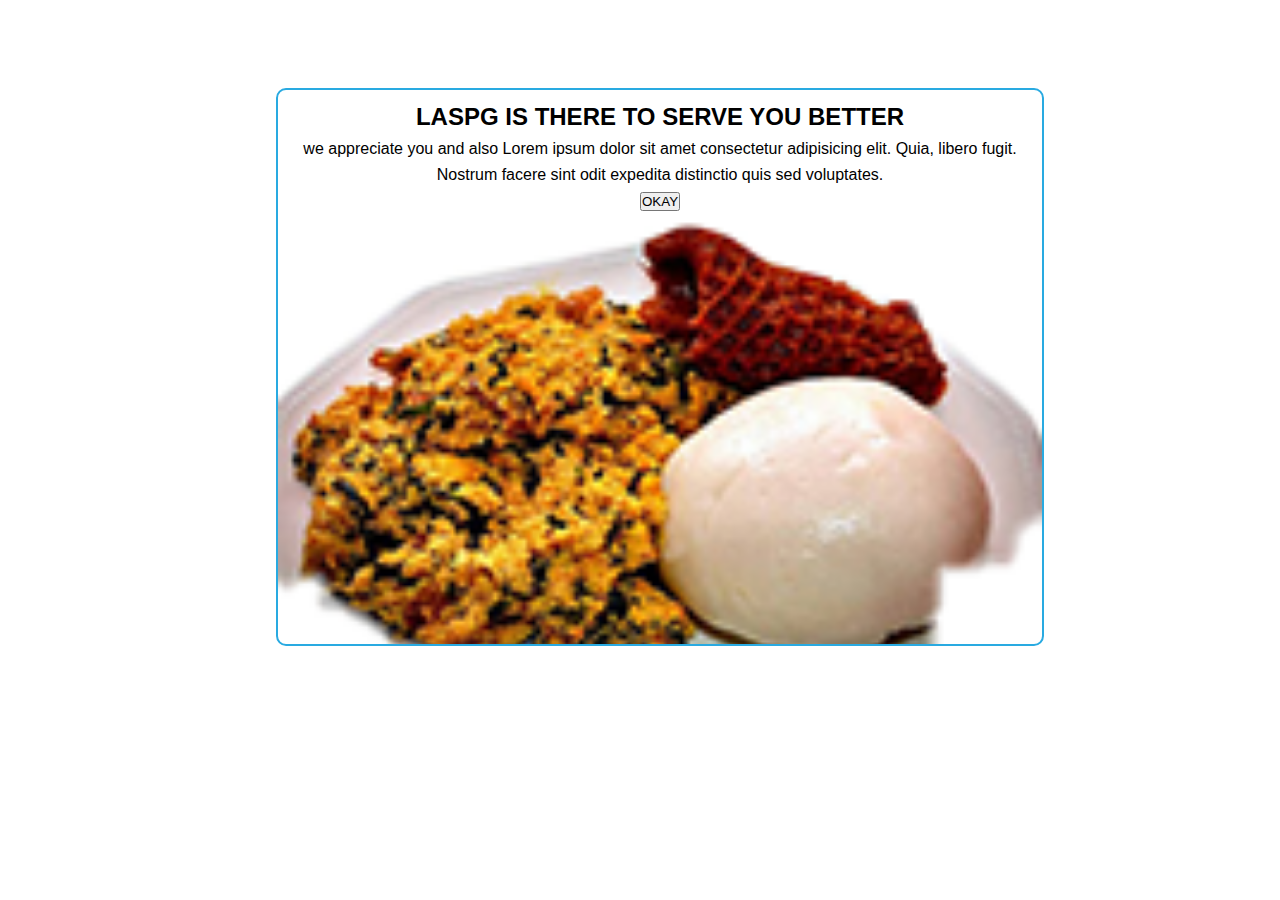
<file: learning.html>
<!DOCTYPE html>
<html lang="en">
<head>
    <meta charset="UTF-8">
    <meta http-equiv="X-UA-Compatible" content="IE=edge">
    <meta name="viewport" content="width=device-width, initial-scale=1.0">

    <link rel="stylesheet" href="./style.css">
    <title>Document</title>
</head>
<body>
    <div class="contactUs">
        <h2>LASPG IS THERE TO SERVE YOU BETTER</h2>
        <P>we appreciate you and also Lorem ipsum dolor sit amet consectetur adipisicing elit. Quia, libero fugit. Nostrum facere sint odit expedita distinctio quis sed voluptates.</P>
        <button class="read">OKAY</button>
    </div>



    <div class="remove hide">
        <h2>LASPG IS THERE TO SERVE YOU BETTER</h2>
        <P>we appreciate you and also Lorem ipsum dolor sit amet consectetur adipisicing elit. Quia, libero fugit. Nostrum facere sint odit expedita distinctio quis sed voluptates.</P>
        <button class="returnMe">OKAY</button>
    </div>
</body>
</html>
</file>
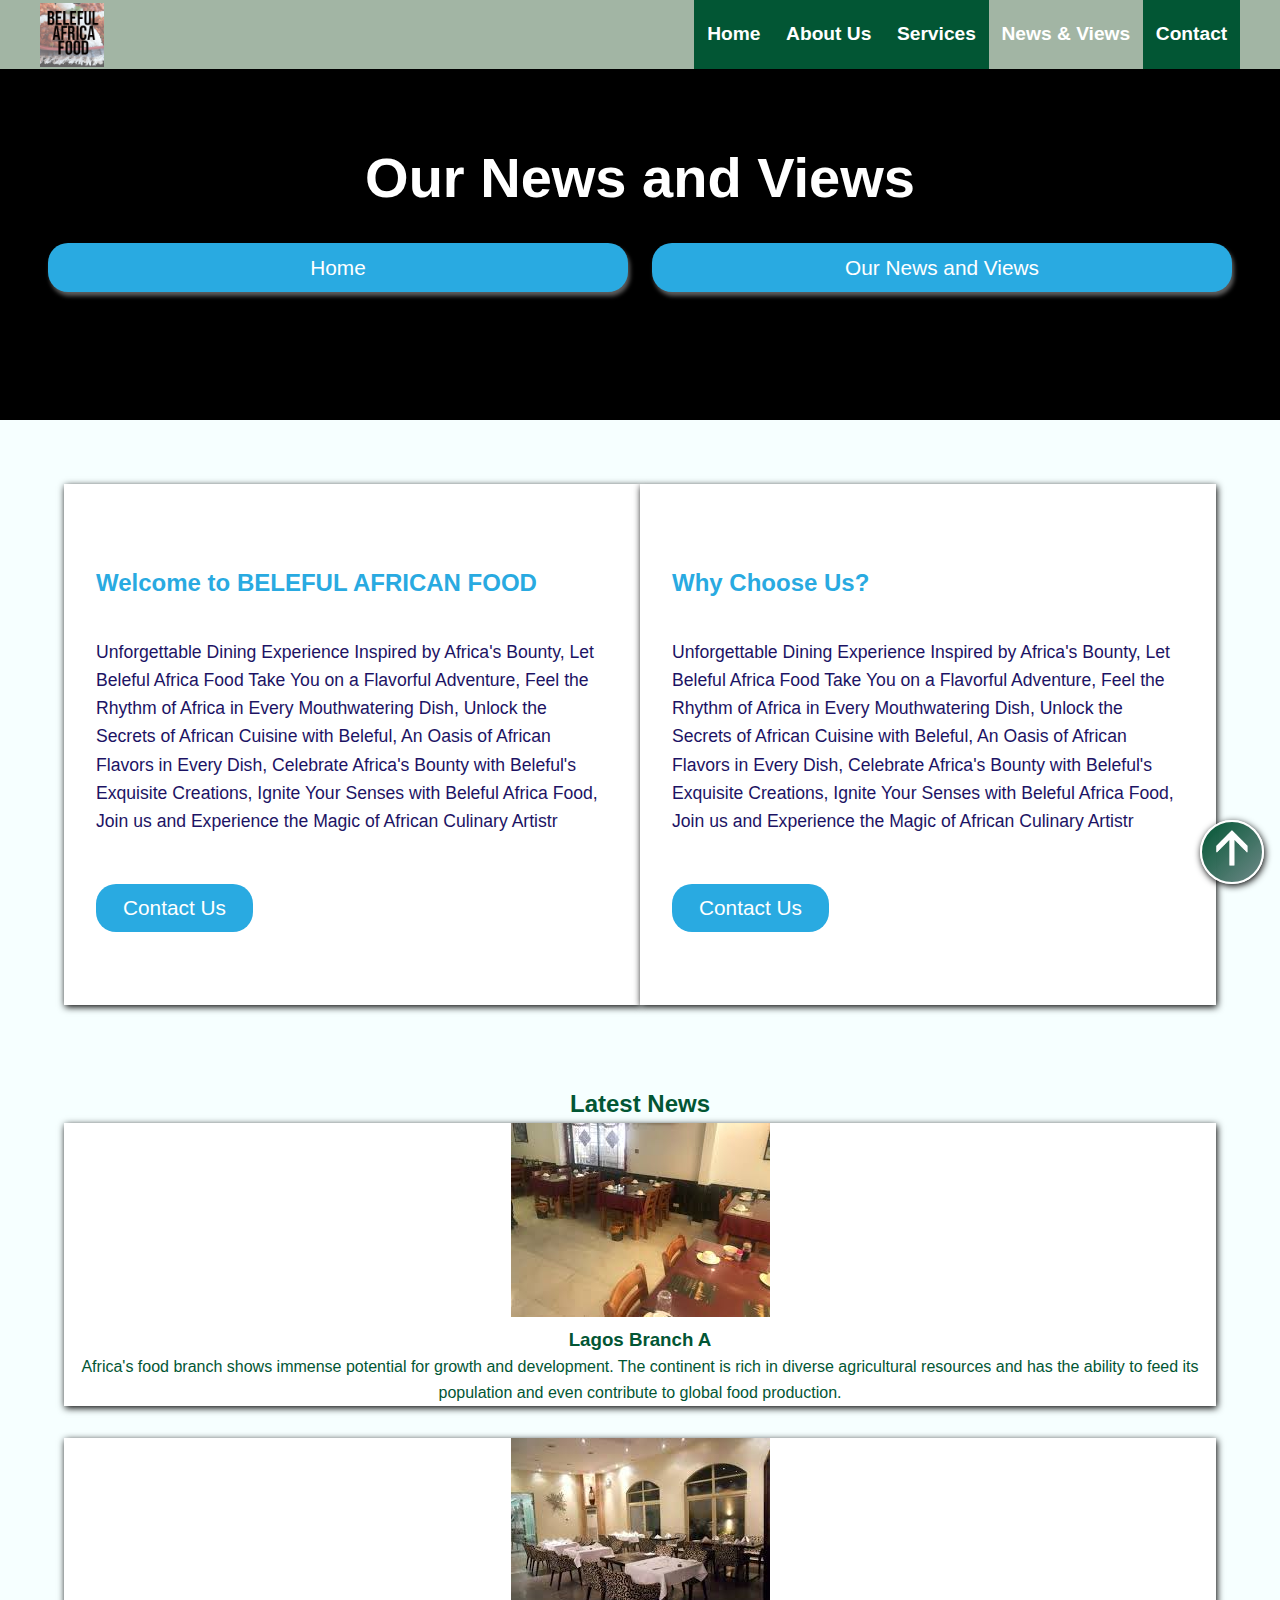
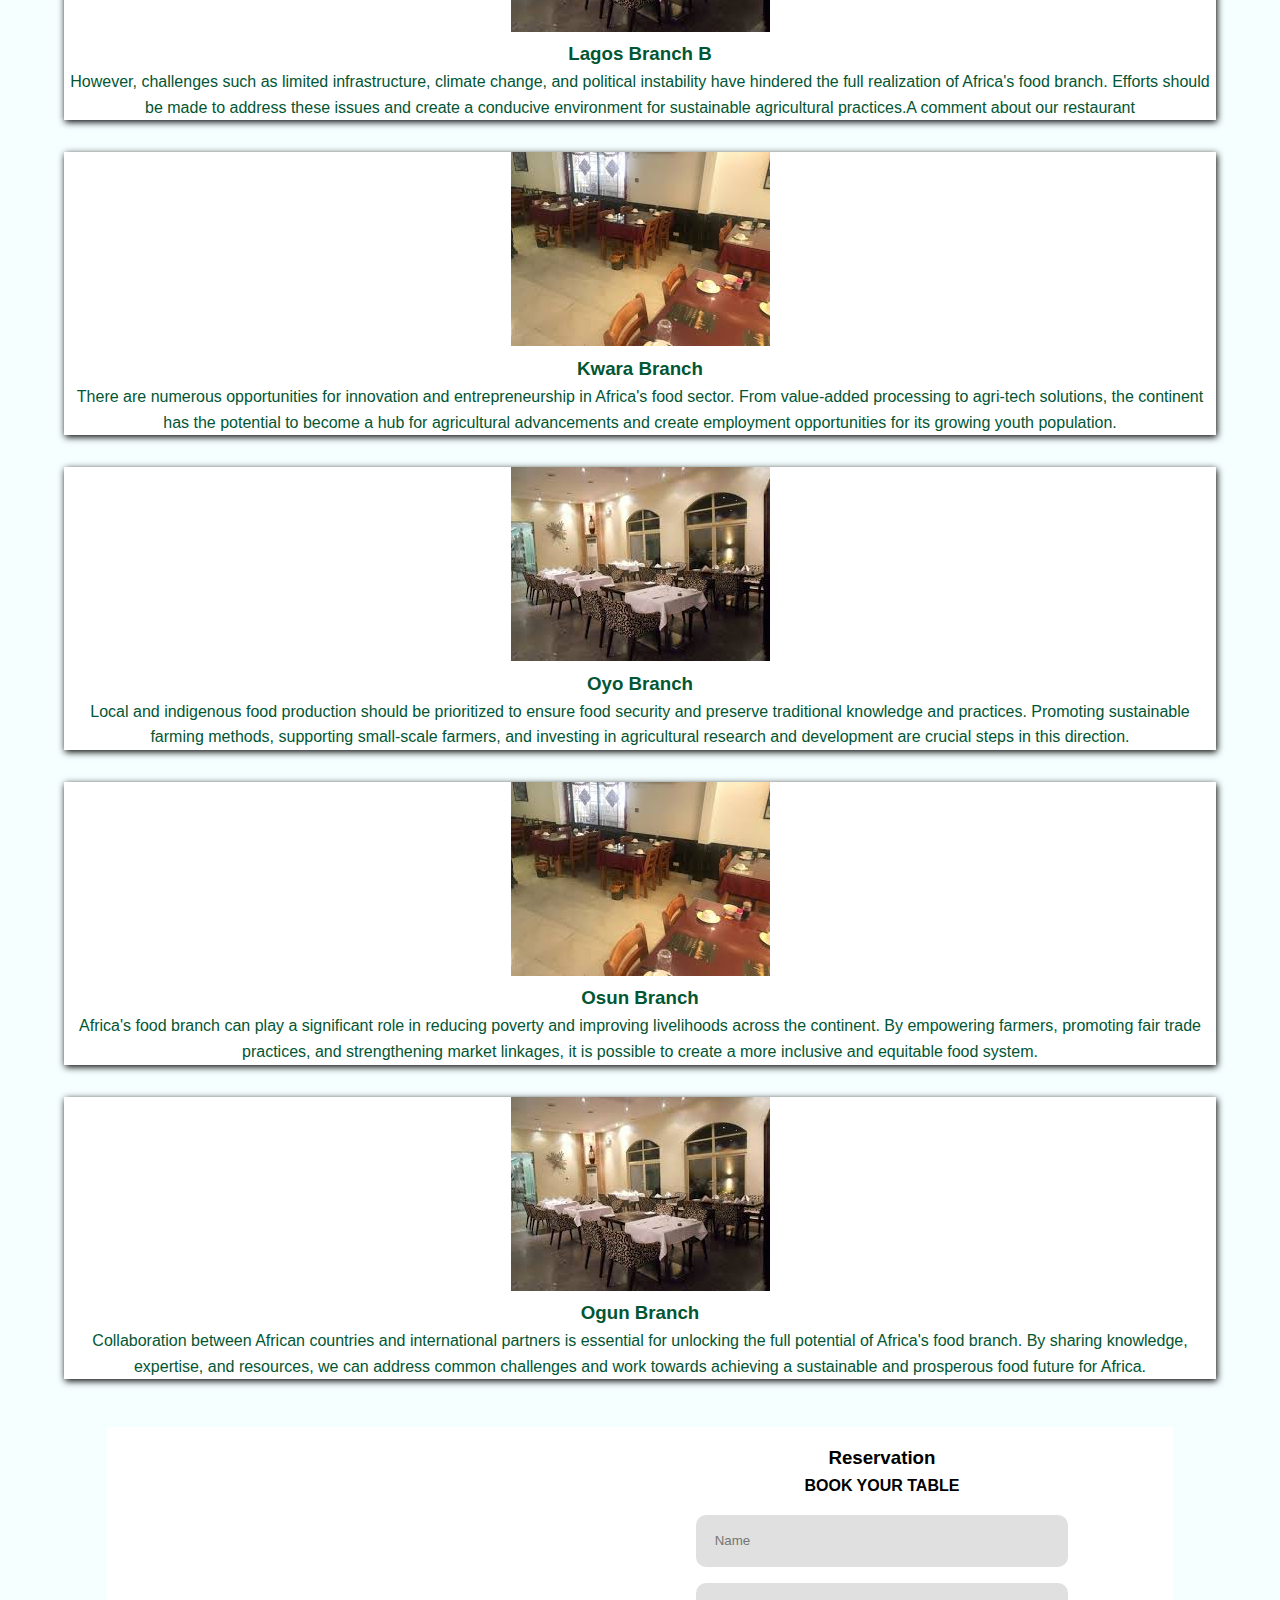
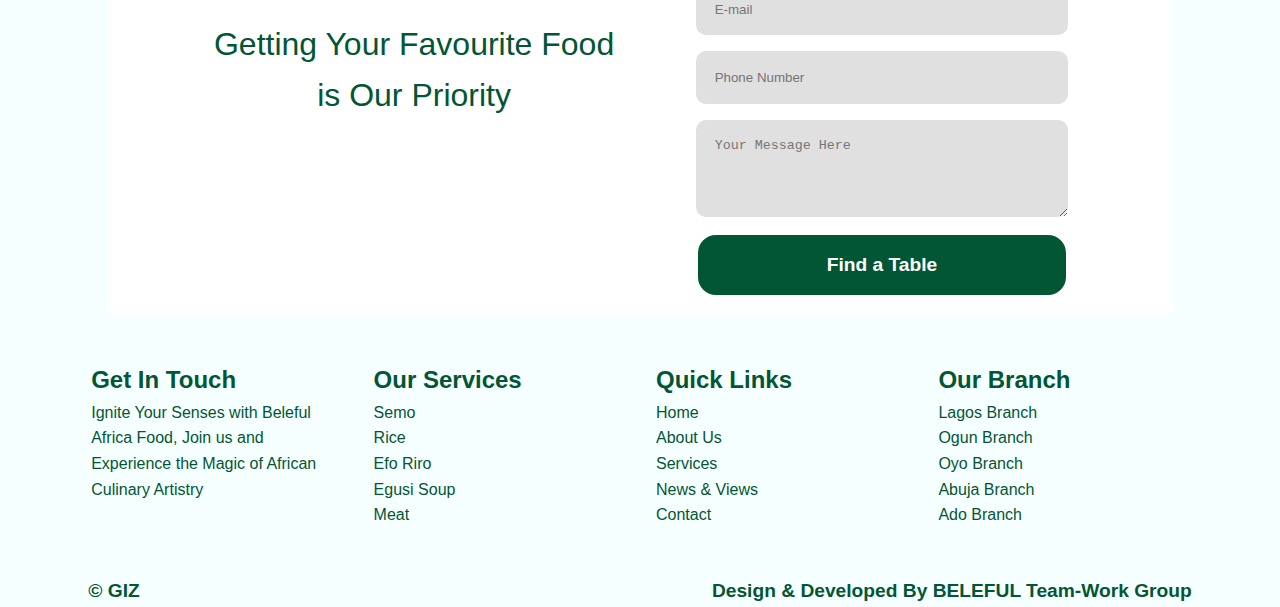
<file: news.html>
<!DOCTYPE html>
<html lang="en">
<head>
    <meta charset="UTF-8">
    <meta http-equiv="X-UA-Compatible" content="IE=edge">
    <meta name="viewport" content="width=device-width, initial-scale=1.0">

    <link rel="stylesheet" href="./style.css">
    <link rel="stylesheet" href="./about.css">
    <title>LASPG</title>
</head>
<body>

    
    <div class="container">
        
        <div class="background-images">
            <header id="navbar">
                <div class="navbar">
                    <img class="logo" src="./images/project-image.png" alt="">
                    <img class="menu" src="./images/icon-menu.svg" alt="">
                    <nav>
                        <ul>
                        <li class="nav-color"><a class="#" href="index.html">Home</a></li>
                        <li class="nav-color"><a class="about" href="about.html">About Us</a></li>
                        <li class="nav-color"><a class="" href="service.html">Services</a></li>
                        <li><a class="" href="news.html">News & Views</a></li>
                        <li class="nav-color"><a class="" href="#contact">Contact</a></li>
                        </ul>
                    </nav>
                </div>
            </header>

            <div class="hero-section">
                <div class="hero">
                    <div class="hero-content">
                        <h2 class="about-about">Our News and Views</h2>
                        <div class="buttom-me">
                            <button>Home</button>
                            <button>Our News and Views</button>
                        </div>
                        
                    </div>
                </div>
            </div>
        </div>

        <!-- WELCOME SECTION -->
        <section class="welcome-section">
            <div class="welcome-to-us">
                <div class="welcome-content">
                    <h2>Welcome to BELEFUL AFRICAN FOOD</h2>
                    <p>Unforgettable Dining Experience Inspired by Africa's Bounty, Let Beleful Africa Food Take You on a Flavorful Adventure, Feel the Rhythm of Africa in Every Mouthwatering Dish, Unlock the Secrets of African Cuisine with Beleful, An Oasis of African Flavors in Every Dish, Celebrate Africa's Bounty with Beleful's Exquisite Creations, Ignite Your Senses with Beleful Africa Food, Join us and Experience the Magic of African Culinary Artistr</p>
                    <a href="#">Contact Us</a>
                    
                </div>
                <div class="welcome-content">
                    <h2>Why Choose Us?</h2>
                    <p>Unforgettable Dining Experience Inspired by Africa's Bounty, Let Beleful Africa Food Take You on a Flavorful Adventure, Feel the Rhythm of Africa in Every Mouthwatering Dish, Unlock the Secrets of African Cuisine with Beleful, An Oasis of African Flavors in Every Dish, Celebrate Africa's Bounty with Beleful's Exquisite Creations, Ignite Your Senses with Beleful Africa Food, Join us and Experience the Magic of African Culinary Artistr</p>
                    <a href="#">Contact Us</a>
                </div>
            </div>
        </section>

         <!-- NEWS AND VIEWS SECTION -->
         <section class="choosing-section" id="">
            <h2 class="">Latest News</h2>
            
            <div class="latest-news">
                <!-- <div class="detailed"> -->
                    <div class="latest-food">
                        <img class="house-image" src="./images/house1.jpg" alt="">
                        <h3>Lagos Branch A</h3>
                        <p>Africa's food branch shows immense potential for growth and development. The continent is rich in diverse agricultural resources and has the ability to feed its population and even contribute to global food production.</p>
                    </div>
                <!-- </div> -->

                <!-- <div class="detailed"> -->
                    <div class="latest-food">
                        <img class="house-image" src="./images/house2.jpg" alt="">
                        <h3>Lagos Branch B</h3>
                        <p>However, challenges such as limited infrastructure, climate change, and political instability have hindered the full realization of Africa's food branch. Efforts should be made to address these issues and create a conducive environment for sustainable agricultural practices.A comment about our restaurant</p>
                    </div>
                <!-- </div> -->

                <!-- <div class="detailed"> -->
                    <div class="latest-food">
                        <img class="house-image" src="./images/house1.jpg" alt="">
                        <h3>Kwara Branch</h3>
                        <p>There are numerous opportunities for innovation and entrepreneurship in Africa's food sector. From value-added processing to agri-tech solutions, the continent has the potential to become a hub for agricultural advancements and create employment opportunities for its growing youth population.</p>
                    </div>
                <!-- </div> -->

                <!-- <div class="detailed"> -->
                    <div class="latest-food">
                        <img class="house-image" src="./images/house2.jpg" alt="">
                        <h3>Oyo Branch</h3>
                        <p>Local and indigenous food production should be prioritized to ensure food security and preserve traditional knowledge and practices. Promoting sustainable farming methods, supporting small-scale farmers, and investing in agricultural research and development are crucial steps in this direction.</p>
                    </div>
                <!-- </div> -->

                <!-- <div class="detailed"> -->
                    <div class="latest-food">
                        <img class="house-image" src="./images/house1.jpg" alt="">
                        <h3>Osun Branch</h3>
                        <p>Africa's food branch can play a significant role in reducing poverty and improving livelihoods across the continent. By empowering farmers, promoting fair trade practices, and strengthening market linkages, it is possible to create a more inclusive and equitable food system.</p>
                    </div>
                <!-- </div> -->

                <!-- <div class="detailed"> -->
                    <div class="latest-food">
                        <img class="house-image" src="./images/house2.jpg" alt="">
                        <h3>Ogun Branch</h3>
                        <p>Collaboration between African countries and international partners is essential for unlocking the full potential of Africa's food branch. By sharing knowledge, expertise, and resources, we can address common challenges and work towards achieving a sustainable and prosperous food future for Africa.</p>
                    </div>
                <!-- </div> -->
            </div>
        <!-- </div> -->
    </section>
        
        
       <!-- CALL TO ACTION SECTION -->
       <section id="contact" class="contact">
        <div class="contact-us">
            <h2>Getting Your Favourite Food is Our Priority</h2>

            <div class="appointment-form">
                <h3 style="color: black">Reservation</h3>
                <h1 style="color: black">BOOK YOUR TABLE</h1>

                <form action="" method="get">
                    <input class="users-only" type="text" placeholder="Name">
                    <input class="users-only" type="text" placeholder="E-mail">
                    <input class="users-only" type="text" placeholder="Phone Number">
                    <textarea class="users-only" name="" id="" cols="10" rows="4" placeholder="Your Message Here"></textarea>
                    <button class="users-submit">Find a Table</button>
                </form>
            </div>
        </div>
    </section>


    <!-- FOOTER SECTION -->
    <section class="bottom">
        <div class="get-in-touch">
            <div class="add">
                <h2>Get In Touch</h2>
                <p>Ignite Your Senses with Beleful Africa Food, Join us and Experience the Magic of African Culinary Artistry</p>
            </div>
            
            <div class="add">
                <h2>Our Services</h2>
                <p>Semo</p>
                <p>Rice</p>
                <p>Efo Riro</p>
                <p>Egusi Soup</p>
                <p>Meat</p>
            </div>

            <div class="add">
                <h2>Quick Links</h2>
                <ul class="quick">
                    <li><a href="#navbar">Home</a></li>
                    <li><a href="#navbar">About Us</a></li>
                    <li><a href="#navbar">Services</a></li>
                    <li><a href="#navbar">News & Views</a></li>
                    <li><a href="#navbar">Contact</a></li>
                 </ul>
            </div>

            <div class="add">
                <h2>Our Branch</h2>
                <p>Lagos Branch</p>
                <p>Ogun Branch</p>
                <p>Oyo Branch</p>
                <p>Abuja Branch</p>
                <p>Ado Branch</p>
            </div>
        </div>
    </section>

    <!-- FOOTER LINK -->
    <footer>
        <p>&COPY; GIZ</p>
        <p>Design & Developed By BELEFUL Team-Work Group</p>
    </footer>

    <!-- SCROLLING BALL -->
    <div class="move-me">
        <div class="move">
            <a href="#navbar">
                <img class="arrow-up" src="./images/up-arrow.png" alt="">
            </a>
        </div>
    </div>

        <!-- EMBEDDED CSS -->
    <style>
        :root {
            --dark-color: #1c1364;
            --dark-color-1: #1c136454;
            --light-color: #29aae1;
            --light-color-1: #29aae160;
            --dark-shadow-white: 1px 1px 8px white;
            --dark-shadow-black: 1px 2px 7px black;
        }

        .hero-section h2 {
            font-size: 3.5em;
            padding: 1em 1em;
            animation: hero-about-news-services 4s 2 alternate;
        }

        .buttom-me {
            display: flex;
            gap: 1.5em;
            animation: about-news 4s 2 alternate;
        }


        .hero-section button {
            background-color: var(--light-color);
            color: white;
            font-size: 1.3em;
            width: 50%;
            padding: 0.6em 1.3em;
            border-radius: 20px;
            border: none;
            margin-top: 1em;
            cursor: pointer;
            transition: .6s;
            box-shadow: 2px 4px 4px rgba(211, 211, 211, 0.445);
        }

        .hero-section button:hover {
            background-color: white;
            color: var(--light-color);
        }

        /* WELCOME SECTION */
        .welcome-section {
            padding: 4em 4em;
        }

        .welcome-content {
            background-color: white;
            color: var(--light-color);
            padding: 5em 2em;
            box-shadow: var(--dark-shadow-black);
        }

        .welcome-content a {
            background-color: var(--light-color);
            color:white;
            padding: 0.6em 1.3em;
            border-radius: 20px;
            text-decoration: none;
            font-size: 1.3em;
        }

        .welcome-content a:hover {
            font-weight: bold;
        }

        .welcome-content p {
            padding: 2em 0 3.2em;
            font-size: 1.1em;
            color: var(--dark-color);
        }
        /* ///////////////////////////////// */

        /* CTA */
        .contact {
            margin-top: 0;
        }

   
        @media  (min-width: 545px) {

            /* HERO BUTTON */
            .buttom-me {
                width: 80%;
                margin: auto;
            }
        }

       


        @media  (min-width: 850px) {

            /* HERO BUTTON */
            .buttom-me {
                width: 100%;
                margin: auto;
            }
            /* ///////////////////////////////// */


            /* WELCOME SECTION */
            .welcome-section .welcome-to-us {
                display: grid;
                grid-template-columns: 1fr 1fr;
            }

        }
    </style>
</body>
</html>
</file>
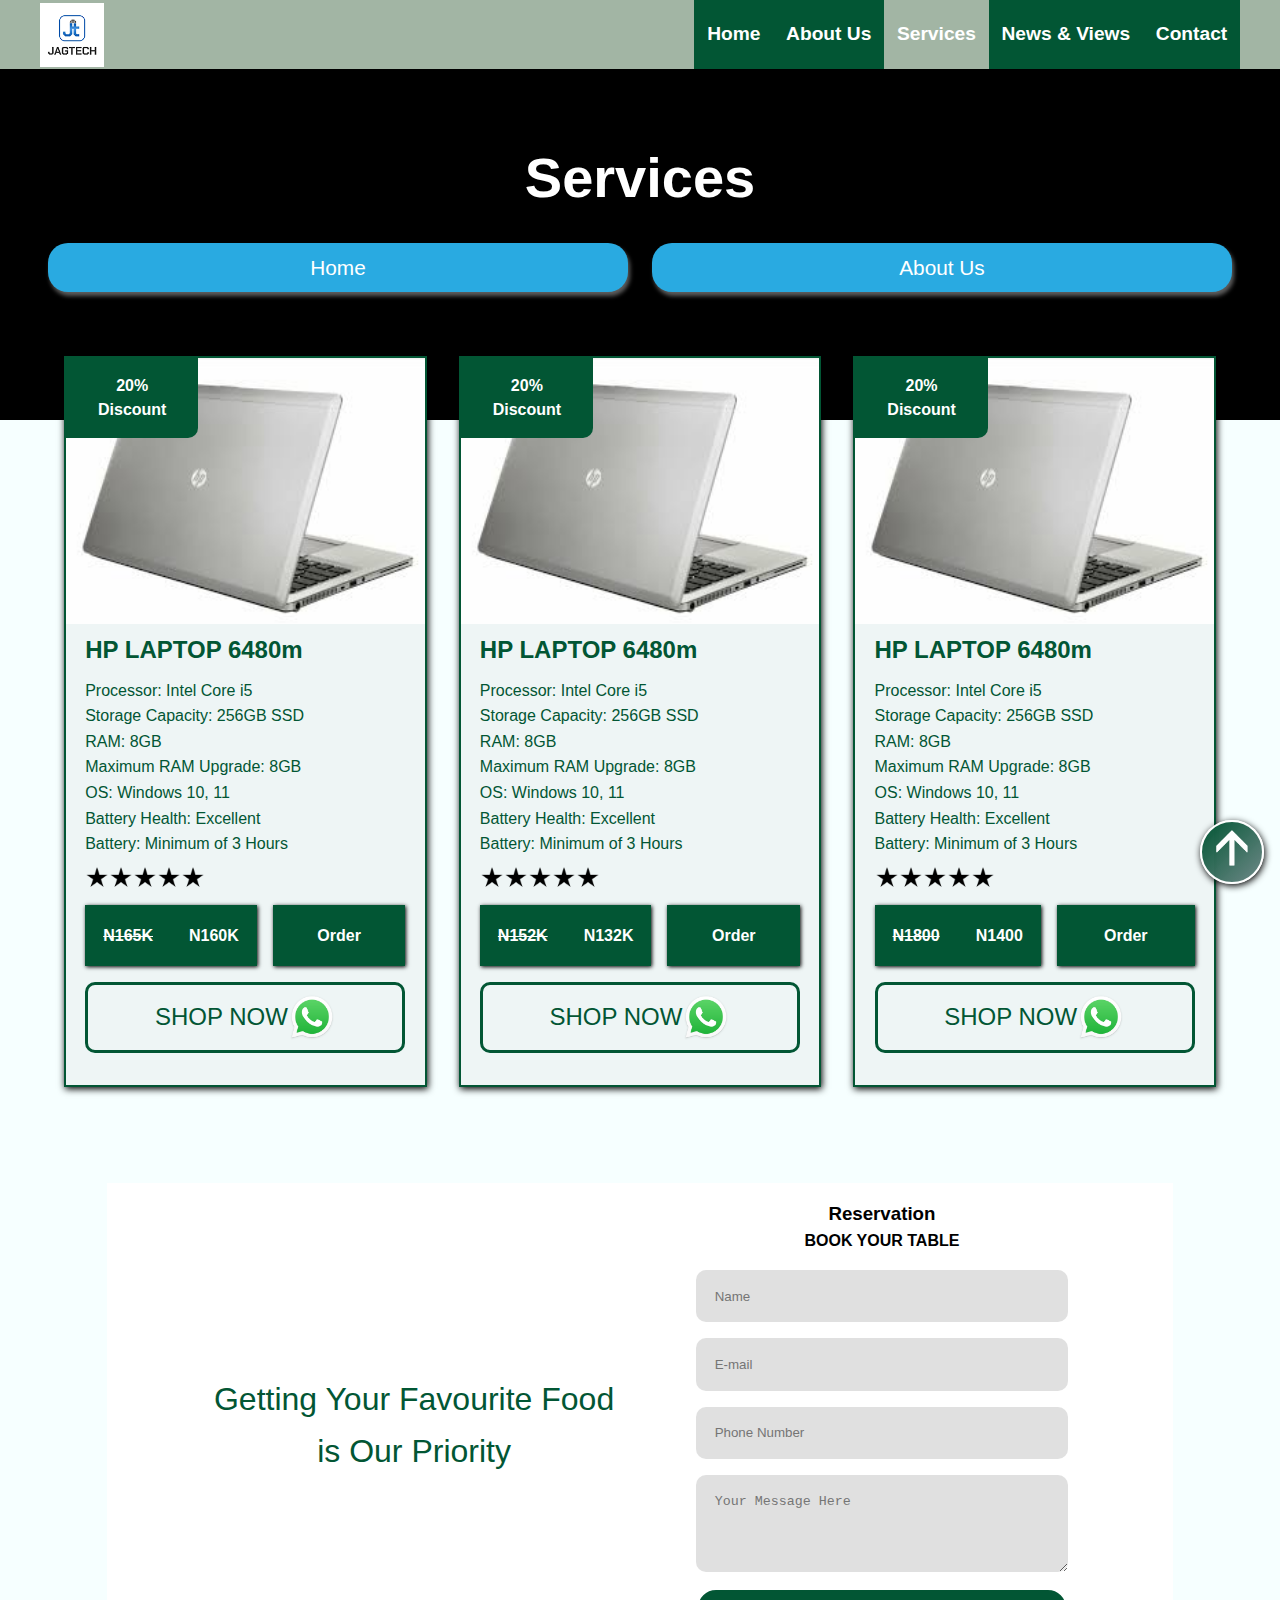
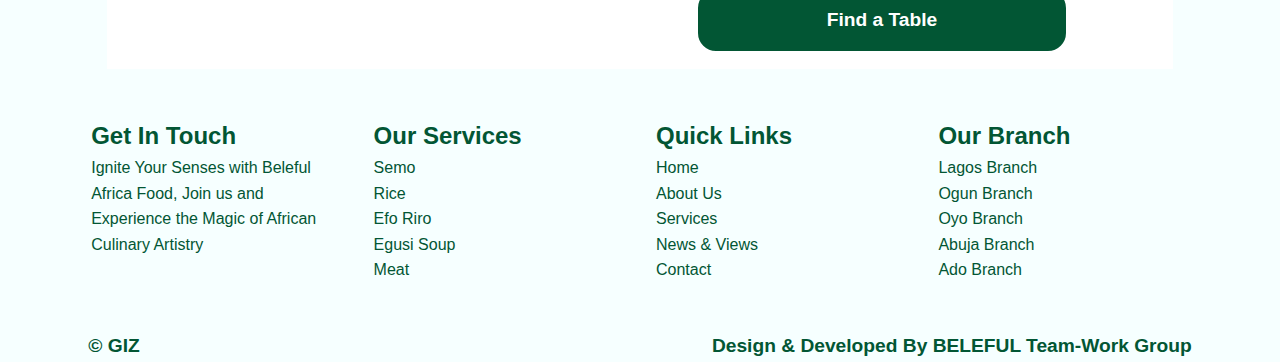
<file: service.html>
<!DOCTYPE html>
<html lang="en">
<head>
    <meta charset="UTF-8">
    <meta http-equiv="X-UA-Compatible" content="IE=edge">
    <meta name="viewport" content="width=device-width, initial-scale=1.0">

    <!-- CSS LINK -->
    <link rel="stylesheet" href="./style.css">

    <title>JAGTECH LAPTOP</title>
</head>
<body>

    <div class="container">

        <!-- HEADER/ NAVIGATION BAR -->
        <div class="background-images">
            <header id="navbar">
                <div class="navbar">
                    <img class="logo" src="./images/jagtech-logo.png" alt="">
                    <img class="menu" id="menu-button" src="./images/icon-menu.svg" alt="">
                    <nav>
                        <ul>
                            <li class="nav-color"><a class="home" href="index.html">Home</a></li>
                            <li class="nav-color"><a class=""href="about.html">About Us</a></li>
                            <li><a class="" href="service.html">Services</a></li>
                            <li class="nav-color"><a class="" href="news.html">News & Views</a></li>
                            <li class="nav-color"><a class="" href="#contact">Contact</a></li>
                        </ul>
                    </nav>
                </div>
            </header>

            <!-- NAVIGATION -->
            <div class="navigate">
                <img class="close" id="close-button" src="./images/icon-close-3.svg" alt="">

                <ul>
                    <li><a class="home" href="#">Home</a></li>
                    <li class="nav-color"><a class=""href="about.html">About Us</a></li>
                    <li class="nav-color"><a class="" href="service.html">Services</a></li>
                    <li class="nav-color"><a class="" href="news.html">News & Views</a></li>
                    <li class="nav-color"><a class="" href="#contact">Contact</a></li>
                </ul>
            </div>


            <!-- HERO SECTION -->
            <div class="hero-section">
                <div class="hero">
                    <div class="hero-content">
                        <h2 class="about-about">Services</h2>
                        <div class="buttom-me">
                            <button>Home</button>
                            <button>About Us</button>
                        </div>
                    </div>
                </div>
            </div>

            <!-- ORDER NOW -->
            <div class="contactUs hide">
                <h2>BELEFUL AFRICA FOOD</h2>
                <p><b>Order For Your Food Here</b></p>
                <input type="text" placeholder="Name">
                <input type="text" placeholder="Phone Number">
                <input type="text" placeholder="Email">
                <input type="text" placeholder="Address">
    
                <div class="set">
                    <select name="" id="">
                        <option value="">Type of Food</option>
                        <option value="">Rice</option>
                        <option value="">Beans</option>
                        <option value="">Semo</option>
                    </select>
        
                    <select name="" id="">
                        <option value="">Food of your Choice</option>
                        <option value="">Rice</option>
                        <option value="">Beans</option>
                        <option value="">Semo</option>
                    </select>
                </div>
    
                <button class="return">PLACE ORDER</button>
            </div>
        </div>

        

        <!-- SERVICES SECTION -->
        <section class="services-section" id="services-me">
            <div class="services-user">

                <div class="services-offers">

                    <div class="services-offers-1">
                        <div class="services-order">

                            <div class="discount">
                                <h4>20% <br>Discount</h4>
                            </div>

                            <img class="service-food" src="./images/hp-laptop.jpg" alt="image of the food we are">
                            <div class="service-info">
                                <h2 class="">HP LAPTOP 6480m</h2>
                                <p class="">Processor: Intel Core i5</p>
                                <p class="">Storage Capacity: 256GB SSD</p>
                                <p class="">RAM: 8GB</p>
                                <p class="">Maximum RAM Upgrade: 8GB</p>
                                <p class="">OS: Windows 10, 11</p>
                                <p class="">Battery Health: Excellent</p>
                                <p class="">Battery: Minimum of 3 Hours</p>
    
                                <div class="star-box">
                                    <img style="width: 1.5em;" class="star2" src="./images/star3.png" alt="">
                                    <img style="width: 1.5em;" class="star2" src="./images/star3.png" alt="">
                                    <img style="width: 1.5em;" class="star2" src="./images/star3.png" alt="">
                                    <img style="width: 1.5em;" class="star2" src="./images/star3.png" alt="">
                                    <img style="width: 1.5em;" class="star2" src="./images/star3.png" alt="">
                                </div>

                                <div class="order-button">
                                    <div class="price">
                                        <a href="#" class="order-price order-price-1"> N165K</a>
                                        <a href="#" class="order-price"> N160K</a>
                                    </div>
                                     <a href="#hero" class="order-price order-now">Order</a>
                                </div>
                                    
                                <div class="shop-me">
                                    <a href="#hero">SHOP NOW
                                        <img class="whatsapp" src="./images/WhatsApp_icon.png" alt="">
                                    </a>
                                </div>    
                            </div>
                        </div>

                        <div class="services-order">

                            <div class="discount">
                                <h4>20% <br>Discount</h4>
                            </div>

                            <img class="" src="./images/hp-laptop.jpg" alt="image of the food we are">
                            <div class="service-info">
                                <h2 class="">HP LAPTOP 6480m</h2>
                                <p class="">Processor: Intel Core i5</p>
                                <p class="">Storage Capacity: 256GB SSD</p>
                                <p class="">RAM: 8GB</p>
                                <p class="">Maximum RAM Upgrade: 8GB</p>
                                <p class="">OS: Windows 10, 11</p>
                                <p class="">Battery Health: Excellent</p>
                                <p class="">Battery: Minimum of 3 Hours</p>
    
                                <div class="star-box">
                                    <img style="width: 1.5em;" class="star2" src="./images/star3.png" alt="">
                                    <img style="width: 1.5em;" class="star2" src="./images/star3.png" alt="">
                                    <img style="width: 1.5em;" class="star2" src="./images/star3.png" alt="">
                                    <img style="width: 1.5em;" class="star2" src="./images/star3.png" alt="">
                                    <img style="width: 1.5em;" class="star2" src="./images/star3.png" alt="">
                                </div>

                                <div class="order-button">
                                    <div class="price">
                                        <a href="#" class="order-price order-price-1"> N152K</a>
                                        <a href="#" class="order-price"> N132K</a>
                                    </div>
                                     <a href="#hero" class="order-price order-now">Order</a>
                                </div>
                                    
                                <div class="shop-me">
                                    <a href="#hero">SHOP NOW
                                        <img class="whatsapp" src="./images/WhatsApp_icon.png" alt="">
                                    </a>
                                </div>    
                            </div>
                        </div>

                        <div class="services-order bonus-1">

                            <div class="discount">
                                <h4>20% <br>Discount</h4>
                            </div>

                            <img class="service-food" src="./images/hp-laptop.jpg" alt="image of the food we are">
                            <div class="service-info service-food-color">
                                <h2 class="">HP LAPTOP 6480m</h2>
                                <p class="">Processor: Intel Core i5</p>
                                <p class="">Storage Capacity: 256GB SSD</p>
                                <p class="">RAM: 8GB</p>
                                <p class="">Maximum RAM Upgrade: 8GB</p>
                                <p class="">OS: Windows 10, 11</p>
                                <p class="">Battery Health: Excellent</p>
                                <p class="">Battery: Minimum of 3 Hours</p>
    
                                <div class="star-box">
                                    <img style="width: 1.5em;" class="star2" src="./images/star3.png" alt="">
                                    <img style="width: 1.5em;" class="star2" src="./images/star3.png" alt="">
                                    <img style="width: 1.5em;" class="star2" src="./images/star3.png" alt="">
                                    <img style="width: 1.5em;" class="star2" src="./images/star3.png" alt="">
                                    <img style="width: 1.5em;" class="star2" src="./images/star3.png" alt="">
                                </div>

                                <div class="order-button">
                                    <div class="price">
                                        <a href="#" class="order-price order-price-1"> N1800</a>
                                        <a href="#" class="order-price"> N1400</a>
                                    </div>
                                     <a href="#hero" class="order-price order-now">Order</a>
                                </div>
                                    
                                <div class="shop-me">
                                    <a href="#hero">SHOP NOW
                                        <img class="whatsapp" src="./images/WhatsApp_icon.png" alt="">
                                    </a>
                                </div>    
                            </div>
                        </div>

                        <div class="services-order">

                            <div class="discount">
                                <h4>20% <br>Discount</h4>
                            </div>

                            <img class="service-food" src="./images/hp-laptop.jpg" alt="image of the food we are">
                            <div class="service-info service-food-color">
                                <h2 class="">HP LAPTOP 6480m</h2>
                                <p class="">Processor: Intel Core i5</p>
                                <p class="">Storage Capacity: 256GB SSD</p>
                                <p class="">RAM: 8GB</p>
                                <p class="">Maximum RAM Upgrade: 8GB</p>
                                <p class="">OS: Windows 10, 11</p>
                                <p class="">Battery Health: Excellent</p>
                                <p class="">Battery: Minimum of 3 Hours</p>
    
                                <div class="star-box">
                                    <img style="width: 1.5em;" class="star2" src="./images/star3.png" alt="">
                                    <img style="width: 1.5em;" class="star2" src="./images/star3.png" alt="">
                                    <img style="width: 1.5em;" class="star2" src="./images/star3.png" alt="">
                                    <img style="width: 1.5em;" class="star2" src="./images/star3.png" alt="">
                                    <img style="width: 1.5em;" class="star2" src="./images/star3.png" alt="">
                                </div>

                                <div class="order-button">
                                    <div class="price">
                                        <a href="#" class="order-price order-price-1"> N1800</a>
                                        <a href="#" class="order-price"> N1400</a>
                                    </div>
                                     <a href="#hero" class="order-price order-now">Order</a>
                                </div>
                                    
                                <div class="shop-me">
                                    <a href="#hero">SHOP NOW
                                        <img class="whatsapp" src="./images/WhatsApp_icon.png" alt="">
                                    </a>
                                </div>    
                            </div>
                        </div>
                    </div>
                </div>
            </div>
        </section>

 

        <!-- CALL TO ACTION SECTION -->
       <section id="contact" class="contact">
        <div class="contact-us">
            <h2>Getting Your Favourite Food is Our Priority</h2>

            <div class="appointment-form">
                <h3 style="color: black">Reservation</h3>
                <h1 style="color: black">BOOK YOUR TABLE</h1>

                <form action="" method="get">
                    <input class="users-only" type="text" placeholder="Name">
                    <input class="users-only" type="text" placeholder="E-mail">
                    <input class="users-only" type="text" placeholder="Phone Number">
                    <textarea class="users-only" name="" id="" cols="10" rows="4" placeholder="Your Message Here"></textarea>
                    <button class="users-submit">Find a Table</button>
                </form>
            </div>
        </div>
    </section>


    <!-- FOOTER SECTION -->
    <section class="bottom">
        <div class="get-in-touch">
            <div class="add">
                <h2>Get In Touch</h2>
                <p>Ignite Your Senses with Beleful Africa Food, Join us and Experience the Magic of African Culinary Artistry</p>
            </div>
            
            <div class="add">
                <h2>Our Services</h2>
                <p>Semo</p>
                <p>Rice</p>
                <p>Efo Riro</p>
                <p>Egusi Soup</p>
                <p>Meat</p>
            </div>

            <div class="add">
                <h2>Quick Links</h2>
                <ul class="quick">
                    <li><a href="#navbar">Home</a></li>
                    <li><a href="#navbar">About Us</a></li>
                    <li><a href="#navbar">Services</a></li>
                    <li><a href="#navbar">News & Views</a></li>
                    <li><a href="#navbar">Contact</a></li>
                 </ul>
            </div>

            <div class="add">
                <h2>Our Branch</h2>
                <p>Lagos Branch</p>
                <p>Ogun Branch</p>
                <p>Oyo Branch</p>
                <p>Abuja Branch</p>
                <p>Ado Branch</p>
            </div>
        </div>
    </section>

    <!-- FOOTER LINK -->
    <footer>
        <p>&COPY; GIZ</p>
        <p>Design & Developed By BELEFUL Team-Work Group</p>
    </footer>

    <!-- SCROLLING BALL -->
    <div class="move-me">
        <div class="move">
            <a href="#navbar">
                <img class="arrow-up" src="./images/up-arrow.png" alt="">
            </a>
        </div>
    </div>

        




        <style>
             .hero-section h2 {
            font-size: 3.5em;
        }

        .buttom-me {
            display: flex;
            gap: 1.5em;
        }

        .hero-section button {
            background-color: var(--light-color);
            color: white;
            font-size: 1.3em;
            width: 50%;
            padding: 0.6em 1.3em;
            border-radius: 20px;
            border: none;
            margin-top: 1em;
            cursor: pointer;
            transition: .6s;
            box-shadow: 2px 4px 4px rgba(211, 211, 211, 0.445);
        }

        .hero-section button:hover {
            background-color: white;
            color: var(--light-color);
        }

        .contact {
            margin-top: 4em;
        }


        /* MEDIA QUERY FOR TAB PHONES */
        @media  (min-width: 768px) { 

            .services-section {
                margin-bottom: 4em;
            }
        }


/* NAVIGATION SECTION */
/*  */
        </style>
</file>
<file: style.css>
* {
    margin: 0;
    padding: 0;
    box-sizing: border-box;
}


.choose {
    padding: 2em 4em;
    text-align: center;
    background-color: white;
    color: #025634;
}

.choose-food {
    padding:  0 0 2.5em; 
}

.choose-product {
    padding: 1em 0 0;
}

.choosing-image-box {
    padding: 2em 0;
    display: flex;
    flex-direction: column;
    gap: 2em;
}

.close {
    position: absolute;
    top: 0;
    right: 0;
    padding: 2em;
    cursor: pointer;
    /* padding-bottom: 2em; */
}


.navigation {
    width: 70%;
    height: 100vh;
    background-color: lightblue;
    position: absolute;
    top: 0;
    right: 0;
    text-align: right;
    padding: 1em;
    padding-top: 6em;
    display: block !important;
}
.navigate{
    display: none;
}

.navigation li {
    list-style-type: none;
    padding: 0.5em 0;
    background-color: var(--light-color);
    border: 2px solid var(--light-color);
    border-radius: 10px;
    margin: 0.5em 0;
    padding: 0.5em;
    cursor: pointer;
}

.navigation li:hover {
    border: 2px solid var(--light-color);
    background-color: lightgray;
    color: black;
    transition: .6s;
    /* font-weight: bold; */
}

.navigation li a {
    color: black;
    text-decoration: none;
    font-size: 1.3em;
}

.navigation li a:hover {
    color: black;
    transition: .2s;
    /* background-color: red; */
}



.hide{
    display: none;
}

body {
    line-height: 1.6;
    font-family: 'Lucida Sans', 'Lucida Sans Regular', 'Lucida Grande', 'Lucida Sans Unicode', Geneva, Verdana, sans-serif;
    max-width: 1400px;
    margin: auto; 
}

.container {
    background-color: rgba(0, 255, 255, 0.034);
}

html {
    scroll-behavior: smooth;
}


/* ROOT ELEMENT */
:root {
    --dark-color: #1c1364;
    --dark-color-1: #1c136454;
    --light-color: #29aae1;
    --light-color-1: #29aae160;
    --dark-shadow: 1px 1px 8px white;
    --dark-shadow-black: 1px 2px 7px black;
}

section {
    padding: 3em 1.7em;
}

/* NAVIGATION BAR */
.background-images {
    background-color: rgba(100, 126, 97, 0.575);
}

.navbar {
    display: flex;
    align-items: center;
    justify-content: space-between;
    padding: 0 2.5em;
}

nav {
    display: none;
}

.menu {
    cursor: pointer;
}

.logo {
    width: 4em;
    animation: brainforce 2s infinite alternate;
}

@keyframes brainforce {
    0% {
        transform: translateX(7px);
    }

    100% {
        transform: translateX(-7px);
    }
}


/* HERO SECTION */
.hero {
    background-color: black;
    /* background-image: url(./images/hp-laptop.jpg); */
    background-size: cover;
    /* background-position: center; */
    text-shadow: 1px 1px 1px var(--dark-color);
    padding: 4em 3em 8em;
    text-align: center;
}

.hero h2 {
    font-size: 2em;
    /* line-height: 1.4em; */
    font-weight: 800;
    padding: 1em 0;
    margin: -1em;
    color: white;
    text-shadow: 1px 3px 1px black;
}

.hero p {
    font-size: 1.2em;
    font-weight: 300;
    padding-top: 0.4em;
    animation: hero-paragraph 4s 2 alternate;
    color: white;
    text-shadow: 1px 1px 1px black;
}

.home-contact {
    background-color: #025634;
    color: white;
    font-size: 1.3em;
    width: 47%;
    padding: 1em 1em;
    border-radius: 20px;
    border: none;
    margin-top: 1em;
    cursor: pointer;
    transition: .6s;
    box-shadow: 0 3px 5px rgb(211, 211, 211);
    font-weight: bold;
    text-decoration: none;
}

.home-contact:hover {
    background-color: white;
    color: #025634;
    box-shadow: 0 3px 5px #025634;
}


.contactUs {
    background-image: url(./images/semo-1.png); 
    background-size: cover;
    width: 90%;  
    height: 62vh;
    margin: 2em auto;
    padding: 0.5em 1em;
    position: absolute;
    top: 5em;
    right: 1.5em;
    border: 2px solid var(--light-color);
    border-radius: 10px;
    text-align: center;
}

input {
    width: 100%;
    padding: 1em;
    border-radius: 10px;
    border: 2px solid var(--light-color);
    margin: 0.4em 0;
}

input:focus {
    outline: none;
}

.set {
    display: flex;
    justify-content: space-between;
    gap: 1em;
}

select {
    width: 100%;
    padding: 1.2em;
    margin: 0.5em 0 1em;
    border-radius: 10px;
    border: 2px solid var(--light-color);
}

.return {
    background-color: var(--light-color); 
    border: none;
    padding: 1.5em 2em; 
    color: white;
    font-weight: bold;
    border-radius: 5px;
    width: 100%;
    cursor: pointer;
}
/* /////////////////////////////////////////// */


/* SERVICES SECTION */
.services-section {
    margin-top: -4em;
    padding: 0 4em;
}

.services-order {
    padding-bottom: 2em;
    margin-bottom: 2em;
    background-color: rgba(211, 211, 211, 0.233);
    box-shadow: var(--dark-shadow-black);
    border: 2px solid #025634;
}

.service-info {
    display: flex;
    flex-direction: column;
    gap: 1em;
    padding: 0 1.2em;
}

.service-info h2 {
    color: #025634;
    
}

.service-info p {
    line-height: 0.6;
    color: #025634;
}

.star-box {
    display: flex;
    align-items: center;
}

.order-button {
    display: flex;
    justify-content: space-between;
    gap: 1em;
    text-align: center;
    padding: 0;
    margin: 0;
}

.shop-me{
    background: none;
    border: 3px solid #025634;
    padding: 0.5em;
    cursor: pointer;
    border-radius: 10px;
    display: flex;
    align-items: center;
    justify-content: center;
    gap: 1em;
    /* color: white; */
}

.shop-me a {
    display: flex;
    align-items: center;
    justify-content: center;
    font-size: 1.5em;
    text-decoration: none;
    color: #025634;
}

.whatsapp {
    width: 2em !important;
}

.price {
    display: flex;
    width: 100%;
    box-shadow: 1px 1px 4px black;
}

.order-price {
    background-color: #025634;
    padding: 1em;
    border:2px solid #025634;
    width: 100%;
    color: white;
    font-size: 1em;
    font-weight: bold;
    cursor: pointer;
    text-decoration: none;
}

.order-price:hover {
    background-color: white;
    color: #025634;
}

.order-price-color {
    background-color: white;
    border: 2px solid white;
    color: var(--light-color);
}

.order-price-color:hover {
    background-color: var(--light-color);
    color: white;
}

.order-price-1 {
    text-decoration: line-through;
}

.order-now {
    box-shadow: 1px 1px 4px black;
}

.discount {
    position: absolute;
    padding: 1em 2em;
    text-align: center;
    background-color: #025634;
    color: white;
    border-radius: 0 0 10px 0;
    line-height: 1.5;
}

.services-order img {
    width: 100%;
}

.services-heading {
    padding: 0.4em 0;
    font-size: 1.6em;
    color: var(--dark-color);
}


/* unique style */
.order-color {
    background-color: var(--light-color);
}

.order-color h3 {
    color: white;
}



.testimonial-secs {
    padding: 2em 0;
}

.news-image {
    width: 80%;
}

.latest-food {
    margin-bottom: 2em;
    background-color: white;
    box-shadow: var(--dark-shadow-black);
}

/* .latest-food h3, p {
    padding: 0 1em;
    
} */


/* .latest-food p {
    text-align: justify;
    padding-bottom: 1em;
} */

/* .latest-food:hover {
    background-color: var(--light-color);
    color: white;
} */

/* .house-image {
    width: 100%;
} */


.choosing-section {
    padding: 1em 4em;
    text-align: center;
    color: #025634;
}

.choosing-section h2 {
    /* padding: 1em 0; */
}

.testimonials {
    margin-bottom: 2em;
    background-color: white;
    color: #025634;
    box-shadow: var(--dark-shadow-black);
}

.testimonials p {
    text-align: justify;
    padding: 0 1em 1em;
    font-style: italic;
    /* padding-bottom: 1em; */
}

.testimonial-img {
    width: 20%;
}

/* ABOUT SECTION */
.about-section {
    /* color: var(--dark-color);
    padding: 0 4em 3em; */
}

.about-button {
    background-color: #025634 !important;
    color: white !important;
}



@keyframes uniform {
    0% {
        transform: translateY(-1.1em);
    }

    50% {
        transform: translateY(1px);
    }
}

.about-product {
    background-color: white;
    padding: 0 1.5em 2em;
    border-radius: 20px;
    margin-bottom: 4em;
}

.about-content {
    padding: 1em 0;
    width: 100%;
    margin: auto;
    /* color: #025634; */
}

/* .about-section h2 {
    padding: 0.5em 0;
    color:var(--light-color);
} */

.about-paragraph {
    font-size: 1em;
    padding-bottom: 2em;
    text-align: justify;
    /* width: 100%; */
}

.about-button {
    /* color: white;
    background-color: var(--light-color);
    text-decoration: none;
    padding: 0.6em 1.3em;
    border-radius: 20px;
    font-size: 1.3em; */
}

.about-button:hover {
    /* background-color: var(--light-color); */
}

/* about-img */
.about-img {
    width: 40%;
    animation: wire 3s infinite alternate;
    padding-top: 3em;
    /* padding-left: 0; */
}

@keyframes wire {
    from {
        transform: scale(1.1)
    }
}
/* //////////////////////////////////// */


/* BOTTOM FEATURES */
.features-button {
    background-color: white;
    color: #025634;
    border: 2px solid white;
}

.features-button:hover {
    background-color: #025634;
    color: white;
    border: 2px solid white;
}

.bottom-features {
    background-color: #025634;
    margin-bottom: 2em;
    padding: 2em 7em 6em;
    color: white;
    text-align: center;
}

.bottom-features p {
    padding: 1em 1em 1em 0;
}

.bottom-features-1 {
    padding: 2em 7em 14em;
}
/* //////////////////////////////////// */


/* CALL TO ACTION */
 .contact {
    margin: -13em 2em 0;
    padding: 0 0em;
    background-color: white;
    text-align: center;
}

.contact h1 {
    font-size: 1.2em;
}

.contact h2 {
    font-size: 2em;
    font-weight: 400;
    color: #025634;
}

/* APPOINTMENT */
.appointment-form {
    text-align: center;
    background-color: white;
    padding: 1em 1.5em;
}

.appointment-form h3 {
    color: rgba(0, 0, 0, 0.978);
} 

.users-only {
    display: block;
    background-color: rgba(211, 211, 211, 0.705);
    border: none;
    width: 100%;
    margin: 1.2em 0;
    padding: 1.4em;
    border-radius: 10px;
}

.users-only:focus {
    outline: none;
    
}

.users-submit {
    background-color: #025634;
    width: 100%;
    padding: 1em 1.4em;
    border-radius: 20px;
    border: 2px solid white;
    color: white;
    font-size: 1.2em;
    cursor: pointer;
    font-weight: 800;
}

.users-submit:hover {
    background-color: white;
    color: #025634;
    border: 2px solid #025634;
}
/* //////////////////////////////////// */


/* FOOTER SECTION */
.bottom {
    color: #025634;;
}

.get-in-touch {
    display: grid;
    grid-template-columns: repeat(2, 1fr);
    grid-row-gap: 2em;
}

.get-in-touch :first-child {
    grid-column: span 2;
}

.get-in-touch :last-child {
    grid-column: span 2;
}

.add {
    width: 100%;
    text-align: center;
}

.add h2 {
    /* color: #025634; */
}

.quick {
    list-style-type: none;
    color: var(--light-color);
}

.quick a {
    color: #025634;
    text-decoration: none;
}

.add input {
    width: 100%;
}

/* COPYRIGHT */
footer {
    text-align: center;
    font-weight: 800;
    font-size: 1.2em;
    width: 100%;
    color: #025634;
    padding: 0 4.6em;
    
}
/* //////////////////////////////////// */


/* SCROLLING BALL */
.move {
    background: linear-gradient(to bottom right, #025634, rgba(107, 133, 133, 0.973));
    border: 2px solid white;
    width: 4em;
    height: 4em;
    border-radius: 50%;
    display: flex;
    justify-content: center;
    align-items: center;
    position: fixed;
    bottom: 1em;
    right: 1em;
    box-shadow: var(--dark-shadow-black);
}

.arrow-up {
    width: 2em;
}
/* //////////////////////////////////// */

nav.active {
    display: block;
}

@media (min-width: 451px) and (max-width: 465px) {
    .home-contact {
        width: 42%;
    }

    

}

@media (min-width: 451px) and (max-width: 593px) {

    .features-button {
        width: 70%;
    }
}


@media (max-width: 450px) {

    .navbar {
        padding: 0 1em;
    }

    .hero {
        padding: 4em 1.3em 8em;
    }

    .hero h2 {
        font-size: 1.3em;
    }

    .hero p {
        font-size: 1em;
    } 

    .home-contact {
        font-size: 1em;
        width: 60%;
        padding: 1em 1em;
        border-radius: 10px;
    }

    .discount {
        padding: 0.5em 1em;
        font-size: 0.8em;
    }

    .about-button {
        /* font-size: 1em; */
    }

    .services-section {
        padding: 0 2em;
    }

    .service-info {
        gap: 0.8em;
        padding: 0 1.2em;
    }

    
    .service-info h2 {
        font-size: 1.1em;
    }

    .service-info p {
        line-height: 1.1;
    }

    .order-button {
        gap: 0.3em;
    }

    .order-button a {
        font-size: 0.7em;
        padding: 1em 0;
    }

    .shop-me a {
        font-size: 1em;
    }

    .choose {
        padding: 2em 2em;
    }


    .choose h2 {
        font-size: 1.3em;
    }

    .each-product h3 {
        font-size: 0.9em;
    }

    .laptop-product {
        width: 100%;
    } 

    .choosing-section {
        padding: 0 2em;
    }

    .choosing-section h2 {
        font-size: 1.3em;
    }

    .about-product {
        padding: 0 0.5em 2em;
    }

    .bottom-features {
        margin-bottom: 10em;
        padding: 2em 2em 6em;
    }

    .features-bottom h2 {
        font-size: 1.3em;
    }

        /* CALL TO ACTION */
    .contact {
        margin: -13em 1em 0;
        /* padding: 1em; */
    }

    .contact h2 {
        font-size: 1.3em;
        /* padding: 1em; */
    }

    .contact h1 {
        font-size: 1.2em;
    }

    /* APPOINTMENT */
    .appointment-form {
        padding: 1em 0.7em;
    }

    
    /* //////////////////////////////////// */


    /* FOOTER SECTION */
    .bottom {
        /* color: #025634; */
    }

    .get-in-touch {
        display: grid;
        grid-template-columns: 1fr;
    }

    .get-in-touch :first-child {
        grid-column: span 1;
    }

    .get-in-touch :last-child {
        grid-column: span 1;
    }

    .add {
        /* width: 100%; */
        /* text-align: center; */
    }

    .add h2 {
        font-size: 1.3em;
    }

    .quick {
        /* list-style-type: none;
        color: var(--light-color); */
    }

    .quick a {
        /* color: var(--dark-color); */
        /* text-decoration: none; */
    }

    .add input {
        /* width: 100%; */
    }

    /* COPYRIGHT */
    footer {
        font-size: 1em;
        padding: 0 2em;
    }







}




@media (min-width: 768px) { 

     /* NAVIGATION SECTION */
     .menu, .close {
        display: none;
    }

     nav {
        display: flex;
    }

    nav ul {
        display: flex;
        align-items: center;
        list-style-type: none;
    }

    nav li {
        padding: 1.2em 0.8em;
    }

    nav a {
        text-decoration: none;
        color: white;
        font-size: 1.2em;
        font-weight: 800;
    }

    nav a:hover {
        color: rgba(224, 255, 255, 0.849);
    }

    .nav-color {
        background-color: #025634;
    }

    .home {
        font-weight: bold;
    }

    .home:hover {
        font-weight: bold;
        /* color: white; */
    }

    

    .navigation {
        display: none !important;
    }
    /* //////////////////////////// */

    .contactUs {
        background-image: url(./images/semo-1.png); 
        background-size: cover;
        width: 80%;  
        height: 62vh;
        /* margin: 2em auto; */
        padding: 0.5em 1em;
        position: absolute;
        top: 4em;
        right: 4em;
        border: 2px solid var(--light-color);
        border-radius: 10px;
        text-align: center;
    }

    .add p {
        padding: 0;
    }

    /* /////////////////////////// */

    
    .home-contact {
        width: 40%;
    }

    .testimonial-secs {
        display: grid;
        grid-template-columns: repeat(3, 1fr);
        width: 100%;
        gap: 1em;
    } 

    .choose-food {
        display: grid;
        grid-template-columns: repeat(2, 1fr);
        gap: 1.5em;
    }
    
    .choosing-image-box {
        display: grid;
        grid-template-columns: repeat(4, 1fr);
    }
    


    /* FOOTER SECTION */
    .get-in-touch {
        padding: 0 4em;
    }

    .get-in-touch :first-child {
        grid-column: span 1;
    }
    
    .get-in-touch :last-child {
        grid-column: span 1;
    }

    .add img {
        width: 60%;
    }

    footer {
        display: flex; 
        justify-content: space-between;
    }
    /* //////////////////////////// */

    
    /* FOR HERO ALONE (JAVASCRIPT) */
    .contact {
        margin: -13em 6.7em 0;
        /* padding: 0 0em; */
        /* background-color: white; */
        /* text-align: center; */
    }
}



@media  (min-width: 850px) {
    /* FOR HERO ALONE (JAVASCRIPT) */
    .contactUs {
        background-image: url(./images/semo-1.png); 
        right: 0.5em;
        border-radius: 10px;
    }
    /* //////////////////////// */

    /* HERO SECTION */
    .hero {
        padding: 4em 3em 8em;
        /* color: var(--dark-color); */
        /* display: flex; */
        /* align-items: center; */
        /* justify-content: space-between; */
        /* gap: 2em; */
    }

    .hero-content h2{
        font-size: 2.5em;
        text-shadow: none;
        padding: 1em 2em;
    }

    .hero p {
        font-size: 1.5em;
    }

    .home-contact {
        width: 40%;
    }

    .services-offers-1 {
        display: grid;
        grid-template-columns: repeat(2, 1fr);
        grid-column-gap: 2em;
    }
    /* //////////////////////////// */


    /* ABOUT SECTION */
    

    
    .about-content {
        width: 70%;
    }

    .features-bottom {
        display: flex;
        align-items: baseline;
        justify-content: space-between;
        text-align: left;
    }


    /* CTA */
    .contact-us {
        display: flex;
        align-items: center;
        padding-left: 1em;
        margin: 0;
        gap: 2em;
        background-color: white;
    } 

    .contact-us h2 {
        width: 40%;
    }

    .appointment-form {
        width: 60%;
    }

    .appointment-form h3 {
        color: white;
    }

    .get-in-touch {
        display: flex;
        gap: 2em;
    }

    .add {
        text-align: left;
    }
    /* //////////////////////////// */
}

@media  (min-width: 1000px) {

    /* FOR CONTACT ALONE */
    .contactUs {
        background-color: white; 
        width:60%; 
        top:3.5em;
        left: 3em;
        border-radius: 10px;
    }


    .home-contact {
        width: 20%;
    }


    /* SERVICES SECTION */
    .services-section {
        margin-top: -4em;
        padding: 0 4em;
    }

    
    /* ///////////////////////////////// */

    
    /* NEWS SECTION */
    .news-details {
        display: grid;
        grid-template-columns: repeat(2, 1fr);
        padding: 0 3em;
    }

    .news-details :nth-child(3) {
        grid-column: span 1;
    }

    .news-details :nth-child(6) {
        grid-column: span 1;
    }
    /* ///////////////////////////////// */


    /* ABOUT SECTION */
    .about-section {
        /* padding: 0 7em 4em; */
    }

    .about-product {
        display: flex;
        align-items: center;
        gap: 3em;
        justify-content: center;
    }
    /* ///////////////////////////////// */

    .about-button {
        width: 40%;
    }


    /* FEATURES SECTION */
    .features-section {
        padding: 1.5em 7em;
    }
    /* ///////////////////////////////// */
    

    /* CTA */
    .contact-us {
        display: flex;
        align-items: center;
        gap: 3em;
        justify-content: center;
    }

    .contact h1 {
        font-size: 1em;
    }

    .appointment-form {
        width: 40%;
    }  
    /* ///////////////////////////////// */


    .choose-food {
        display: grid;
        grid-template-columns: repeat(3, 1fr);
        gap: 1.5em;
    }

    .bonus {
        display: none;
    }

    .move {
        bottom: 1em;
        right: 2em;
    }

}

@media  (min-width: 1200px) {

    .services-offers-1 {
        display: grid;
        grid-template-columns: repeat(3, 1fr);
        grid-column-gap: 2em;
    }
    .move {
        bottom: 1em;
        right: 1em;
    }

    .bonus-1 {
        display: none;
    }
}
</file>
<file: about.css>
/* :root {
    --dark-color: #1c1364;
    --dark-color-1: #1c136454;
    --light-color: #29aae1;
    --light-color-1: #29aae160;
    --dark-shadow: 1px 1px 8px white;
    --dark-shadow-black: 1px 2px 7px black;
    
} */
</file>
